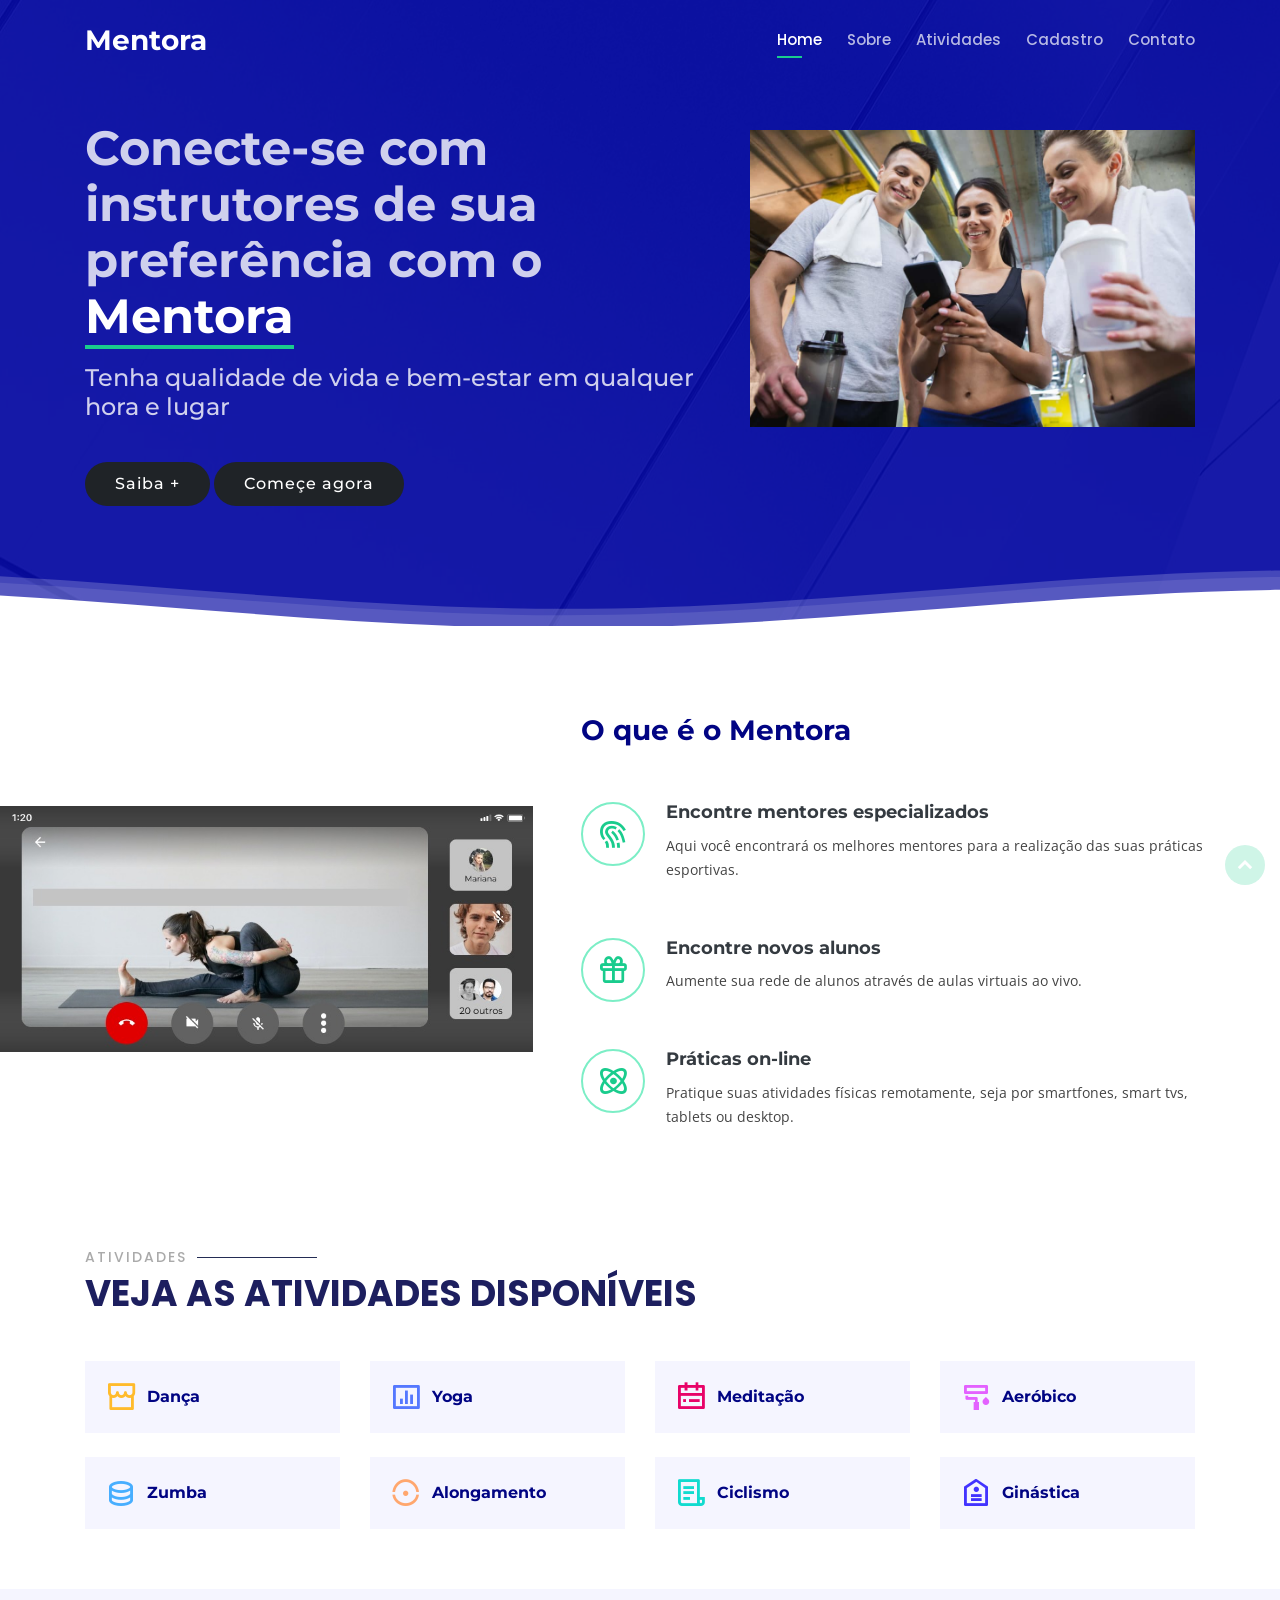
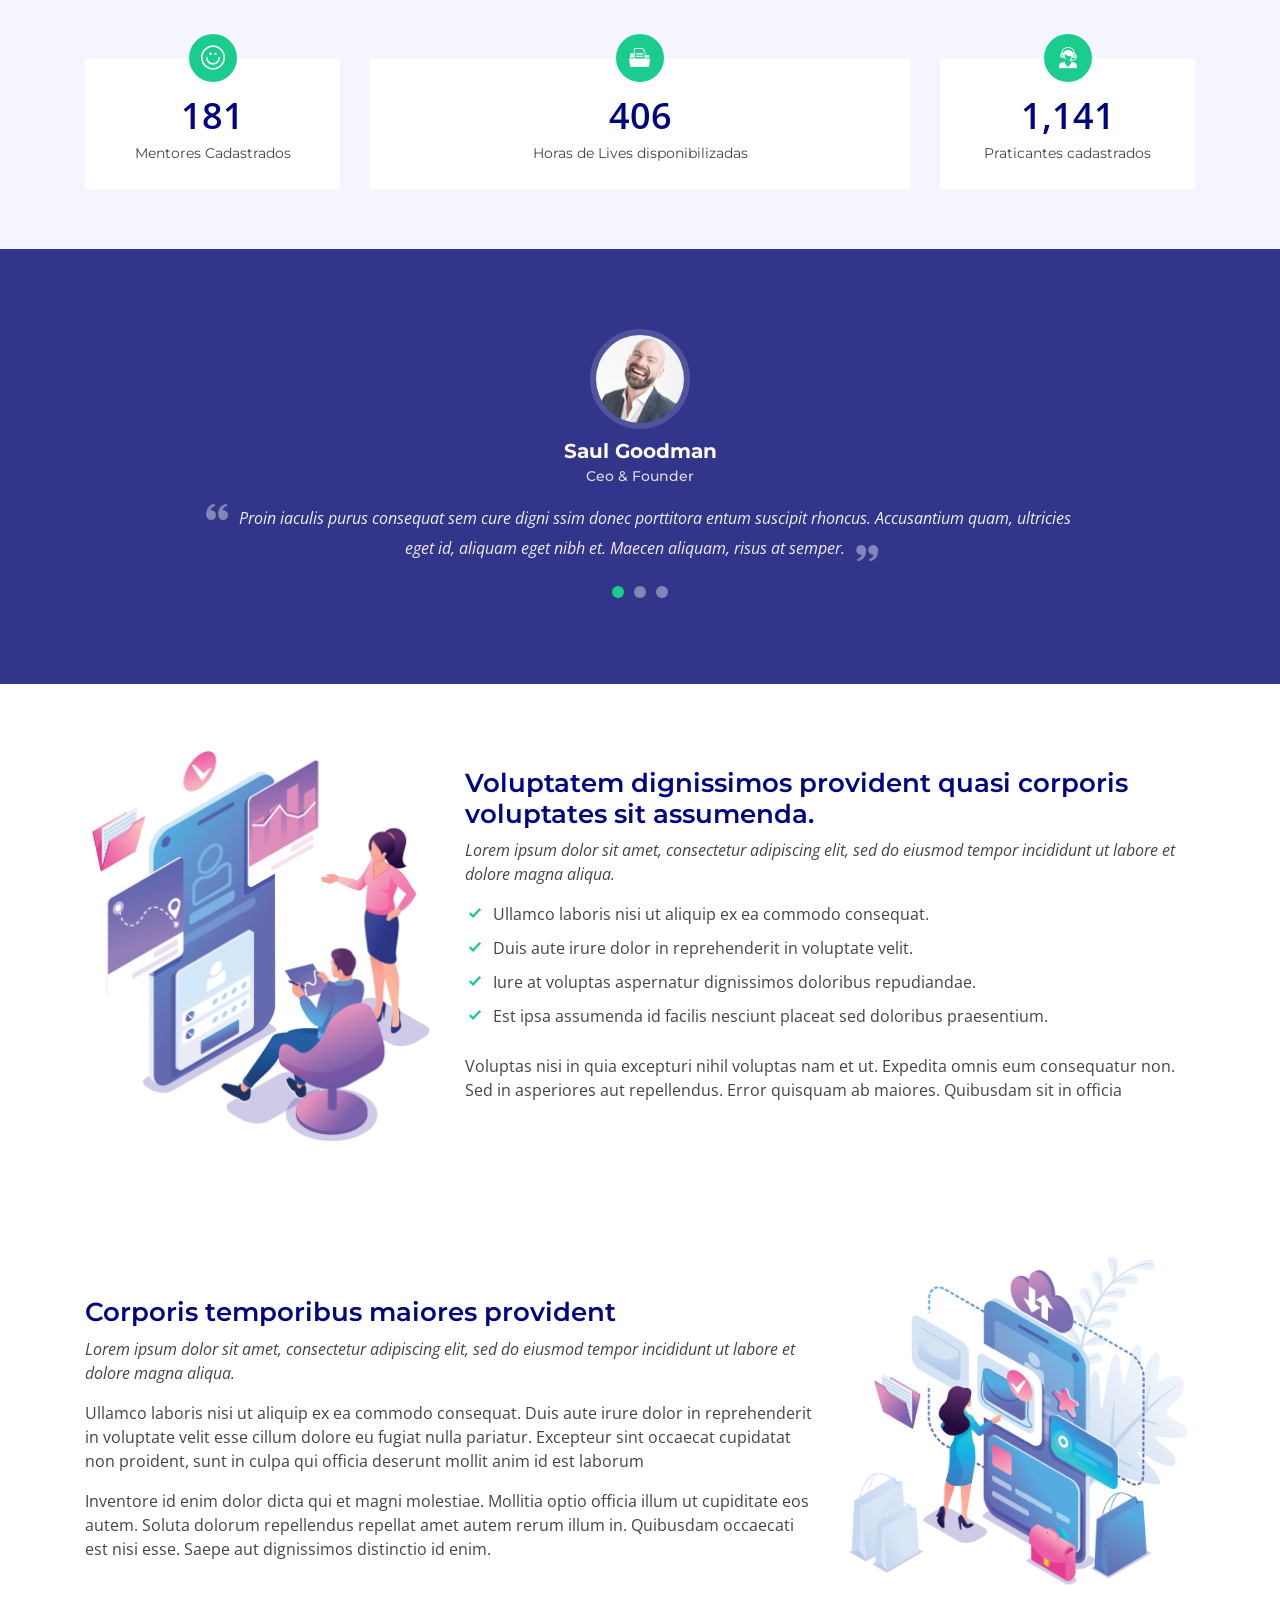
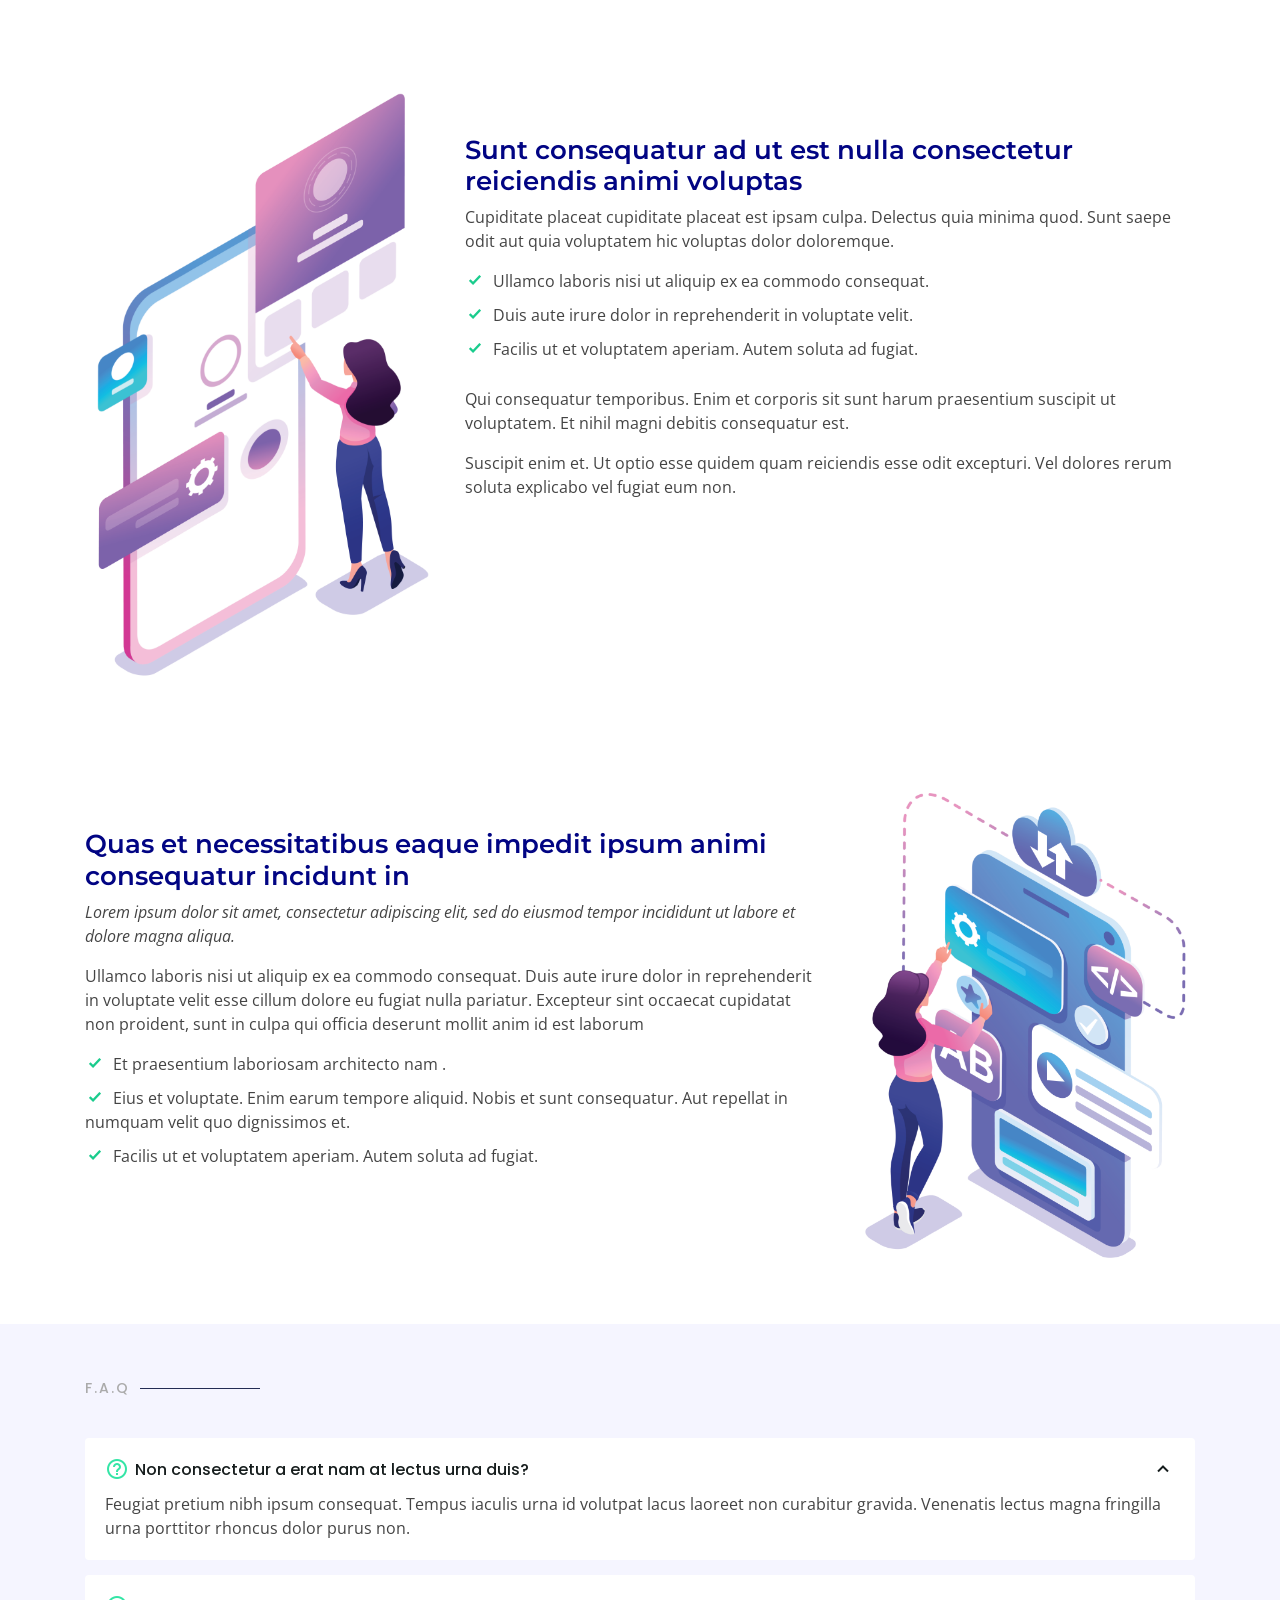
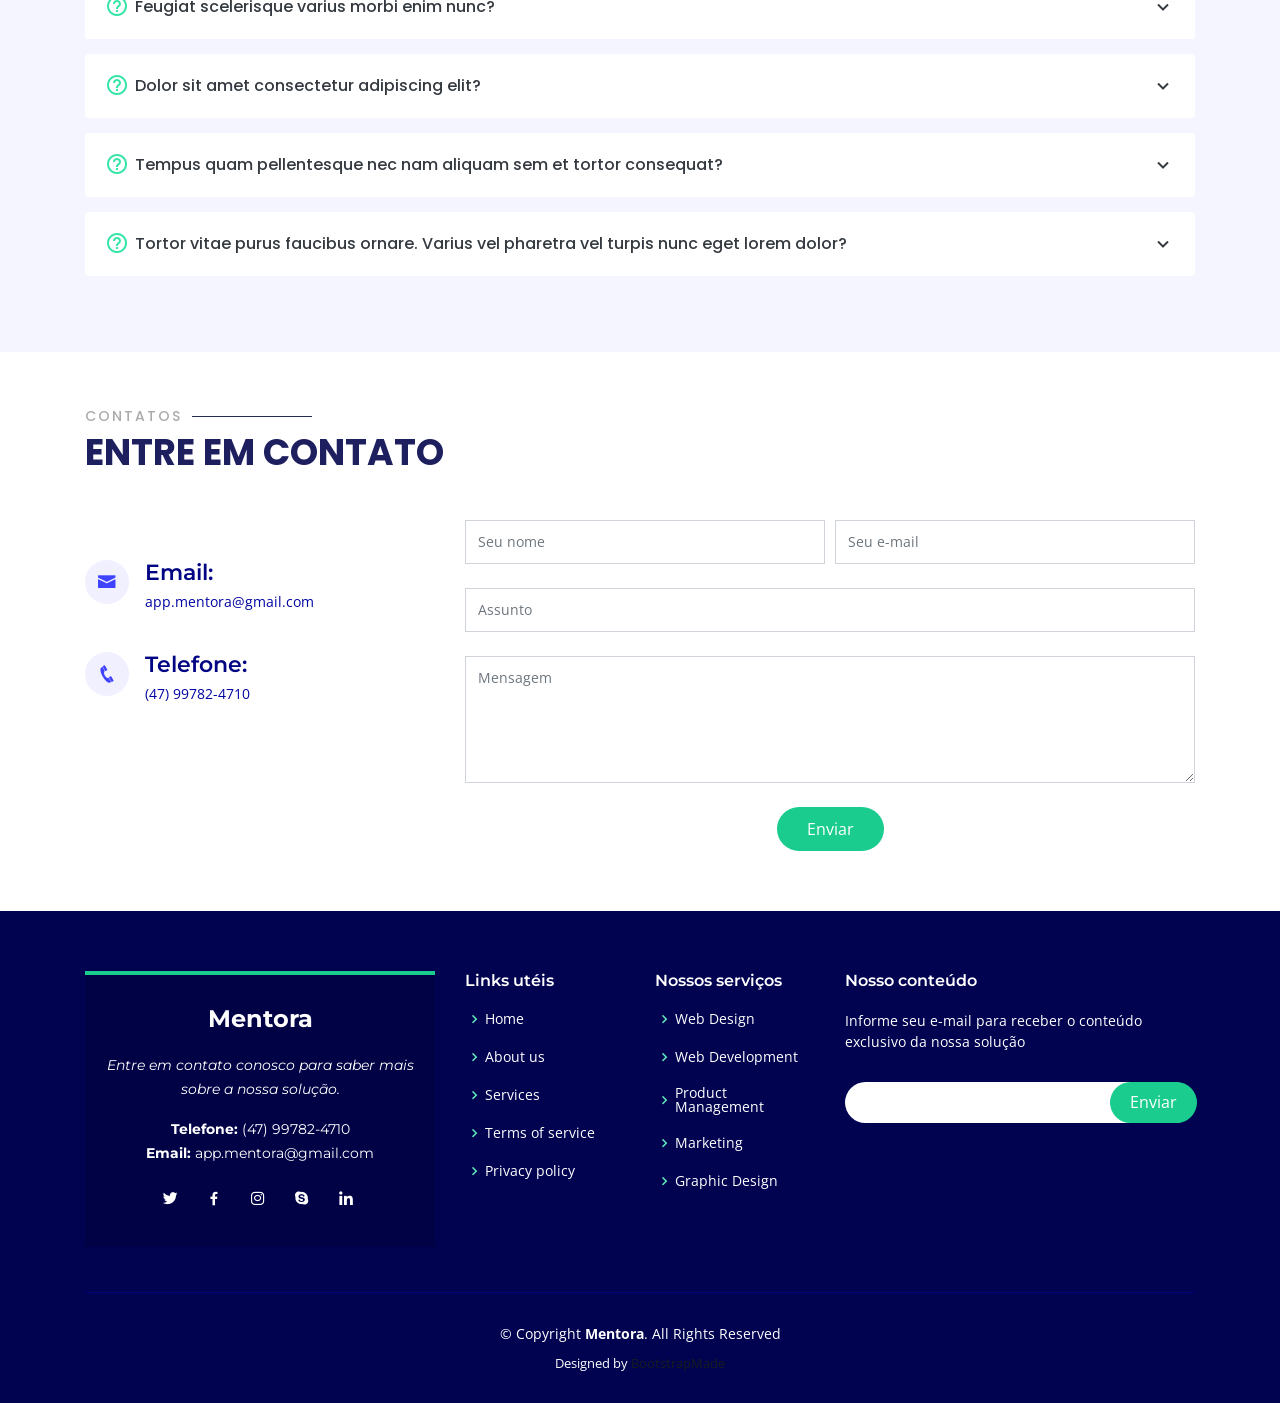
<file: index.html>
<!DOCTYPE html>
<html lang="pt-BR">

<head>
  <meta charset="utf-8">
  <meta content="width=device-width, initial-scale=1.0" name="viewport">

  <title>Mentora</title>
  <meta content="" name="description">
  <meta content="" name="keywords">

  <!-- Favicons -->
  <link href="assets/img/cardiogram.png" rel="icon">
  <link href="assets/img/cardiogram.png" rel="apple-touch-icon">

  <!-- Google Fonts -->
  <link href="https://fonts.googleapis.com/css?family=Open+Sans:300,300i,400,400i,600,600i,700,700i|Montserrat:300,300i,400,400i,500,500i,600,600i,700,700i|Poppins:300,300i,400,400i,500,500i,600,600i,700,700i" rel="stylesheet">

  <!-- Vendor CSS Files -->
  <link href="assets/vendor/bootstrap/css/bootstrap.min.css" rel="stylesheet">
  <link href="assets/vendor/icofont/icofont.min.css" rel="stylesheet">
  <link href="assets/vendor/boxicons/css/boxicons.min.css" rel="stylesheet">
  <link href="assets/vendor/venobox/venobox.css" rel="stylesheet">
  <link href="assets/vendor/remixicon/remixicon.css" rel="stylesheet">
  <link href="assets/vendor/owl.carousel/assets/owl.carousel.min.css" rel="stylesheet">
  <link href="assets/vendor/aos/aos.css" rel="stylesheet">

  <!-- Template Main CSS File -->
  <link href="assets/css/style.css" rel="stylesheet">
</head>

<body>

  <!-- ======= Header ======= -->
  <header id="header" class="fixed-top d-flex align-items-center header-transparent">
    <div class="container d-flex align-items-center">

      <div class="logo mr-auto">
        <h1 class="text-light"><a href="index.html"><span>Mentora</span></a></h1>
        <!-- <a href="index.html"><img src="assets/img/logo.png" alt="" class="img-fluid"></a>-->
      </div>

      <nav class="nav-menu d-none d-lg-block">
        <ul>
          <li class="active"><a href="index.html">Home</a></li>
          <li><a href="#about">Sobre</a></li>
          <li><a href="#features">Atividades</a></li>
          <li><a href="cadastro.html">Cadastro</a></li>
          <li><a href="#contact">Contato</a></li>

        </ul>
      </nav>

    </div>
  </header>

  <section id="hero">

    <div class="container">
      <div class="row">
        <div class="col-lg-7 pt-5 pt-lg-0 order-2 order-lg-1 d-flex align-items-center">
          <div data-aos="zoom-out">
            <h1>Conecte-se com instrutores de sua preferência com o <span>Mentora</span></h1>
            <h2>Tenha qualidade de vida e bem-estar em qualquer hora e lugar</h2>
            <div class="text-center text-lg-left">
              <a href="#about" class="btn-get-started scrollto">Saiba +</a>
              <a href="cadastro.html" class="btn-get-started scrollto">Começe agora</a>
            </div>
          </div>
        </div>
        <div class="col-lg-5 order-1 order-lg-2 hero-img" data-aos="zoom-out" data-aos-delay="300">
          <!-- Imagem inicial -->
          <img src="assets/img/hero_health.jpg" class="img-fluid animated" alt="">
        </div>
      </div>
    </div>

    <svg class="hero-waves" xmlns="http://www.w3.org/2000/svg" xmlns:xlink="http://www.w3.org/1999/xlink" viewBox="0 24 150 28 " preserveAspectRatio="none">
      <defs>
        <path id="wave-path" d="M-160 44c30 0 58-18 88-18s 58 18 88 18 58-18 88-18 58 18 88 18 v44h-352z">
      </defs>
      <g class="wave1">
        <use xlink:href="#wave-path" x="50" y="3" fill="rgba(255,255,255, .1)">
      </g>
      <g class="wave2">
        <use xlink:href="#wave-path" x="50" y="0" fill="rgba(255,255,255, .2)">
      </g>
      <g class="wave3">
        <use xlink:href="#wave-path" x="50" y="9" fill="#fff">
      </g>
    </svg>

  </section><!-- End Hero -->

  <main id="main">

    <!-- ======= About Section ======= -->
    <section id="about" class="about">
      <div class="container-fluid">

        <div class="row">
          <div class="col-xl-5 col-lg-6 video-box d-flex justify-content-center align-items-stretch" data-aos="fade-right">
            <!-- <a href="https://youtu.be/wXKUBX3igts" class="venobox play-btn mb-4" data-vbtype="video" data-autoplay="true"></a> -->
          </div>

          <div class="col-xl-7 col-lg-6 icon-boxes d-flex flex-column align-items-stretch justify-content-center py-5 px-lg-5" data-aos="fade-left">
            <h3>O que é o Mentora</h3>

            <div class="icon-box" data-aos="zoom-in" data-aos-delay="100">
              <div class="icon"><i class="bx bx-fingerprint"></i></div>
              <h4 class="title"><a href="">Encontre mentores especializados</a></h4>
              <p class="description">Aqui você encontrará os melhores mentores para a realização das suas práticas esportivas.</p>
            </div>

            <div class="icon-box" data-aos="zoom-in" data-aos-delay="200">
              <div class="icon"><i class="bx bx-gift"></i></div>
              <h4 class="title"><a href="">Encontre novos alunos</a></h4>
              <p class="description">Aumente sua rede de alunos através de aulas virtuais ao vivo.</p>
            </div>

            <div class="icon-box" data-aos="zoom-in" data-aos-delay="300">
              <div class="icon"><i class="bx bx-atom"></i></div>
              <h4 class="title"><a href="">Práticas on-line</a></h4>
              <p class="description">Pratique suas atividades físicas remotamente, seja por smartfones, smart tvs, tablets ou desktop.</p>
            </div>

          </div>
        </div>

      </div>
    </section><!-- End About Section -->

    <!-- ======= Features Section ======= -->
    <section id="features" class="features">
      <div class="container">

        <div class="section-title" data-aos="fade-up">
          <h2>Atividades</h2>
          <p>Veja as atividades disponíveis</p>
        </div>

        <div class="row" data-aos="fade-left">
          <div class="col-lg-3 col-md-4">
            <div class="icon-box" data-aos="zoom-in" data-aos-delay="50">
              <i class="ri-store-line" style="color: #ffbb2c;"></i>
              <h3><a href="">Dança</a></h3>
            </div>
          </div>
          <div class="col-lg-3 col-md-4 mt-4 mt-md-0">
            <div class="icon-box" data-aos="zoom-in" data-aos-delay="100">
              <i class="ri-bar-chart-box-line" style="color: #5578ff;"></i>
              <h3><a href="">Yoga</a></h3>
            </div>
          </div>
          <div class="col-lg-3 col-md-4 mt-4 mt-md-0">
            <div class="icon-box" data-aos="zoom-in" data-aos-delay="150">
              <i class="ri-calendar-todo-line" style="color: #e80368;"></i>
              <h3><a href="">Meditação</a></h3>
            </div>
          </div>
          <div class="col-lg-3 col-md-4 mt-4 mt-lg-0">
            <div class="icon-box" data-aos="zoom-in" data-aos-delay="200">
              <i class="ri-paint-brush-line" style="color: #e361ff;"></i>
              <h3><a href="">Aeróbico</a></h3>
            </div>
          </div>
          <div class="col-lg-3 col-md-4 mt-4">
            <div class="icon-box" data-aos="zoom-in" data-aos-delay="250">
              <i class="ri-database-2-line" style="color: #47aeff;"></i>
              <h3><a href="">Zumba</a></h3>
            </div>
          </div>
          <div class="col-lg-3 col-md-4 mt-4">
            <div class="icon-box" data-aos="zoom-in" data-aos-delay="300">
              <i class="ri-gradienter-line" style="color: #ffa76e;"></i>
              <h3><a href="">Alongamento</a></h3>
            </div>
          </div>
          <div class="col-lg-3 col-md-4 mt-4">
            <div class="icon-box" data-aos="zoom-in" data-aos-delay="350">
              <i class="ri-file-list-3-line" style="color: #11dbcf;"></i>
              <h3><a href="">Ciclismo</a></h3>
            </div>
          </div>
          <div class="col-lg-3 col-md-4 mt-4">
            <div class="icon-box" data-aos="zoom-in" data-aos-delay="400">
              <i class="ri-price-tag-2-line" style="color: #4233ff;"></i>
              <h3><a href="">Ginástica</a></h3>
            </div>
          </div>

        </div>

      </div>
    </section><!-- End Features Section -->

    <!-- ======= Counts Section ======= -->
    <section id="counts" class="counts">
      <div class="container">

        <div class="row" data-aos="fade-up">

          <div class="col-lg-3 col-md-6">
            <div class="count-box">
              <i class="icofont-simple-smile"></i>
              <span data-toggle="counter-up">232</span>
              <p>Mentores Cadastrados</p>
            </div>
          </div>

          <div class="col-lg-6 col-md-8 mt-5 mt-md-0">
            <div class="count-box">
              <i class="icofont-document-folder"></i>
              <span data-toggle="counter-up">521</span>
              <p>Horas de Lives disponibilizadas</p>
            </div>
          </div>

          <div class="col-lg-3 col-md-6 mt-5 mt-lg-0">
            <div class="count-box">
              <i class="icofont-live-support"></i>
              <span data-toggle="counter-up">1,463</span>
              <p>Praticantes cadastrados</p>
            </div>
          </div>

        </div>

      </div>
    </section><!-- End Counts Section --> 

     <!-- ======= Testimonials Section ======= -->
     <section id="testimonials" class="testimonials">
      <div class="container">

        <div class="owl-carousel testimonials-carousel" data-aos="zoom-in">

          <div class="testimonial-item">
            <img src="assets/img/testimonials-1.jpg" class="testimonial-img" alt="">
            <h3>Saul Goodman</h3>
            <h4>Ceo &amp; Founder</h4>
            <p>
              <i class="bx bxs-quote-alt-left quote-icon-left"></i>
              Proin iaculis purus consequat sem cure digni ssim donec porttitora entum suscipit rhoncus. Accusantium quam, ultricies eget id, aliquam eget nibh et. Maecen aliquam, risus at semper.
              <i class="bx bxs-quote-alt-right quote-icon-right"></i>
            </p>
          </div>

          <div class="testimonial-item">
            <img src="assets/img/testimonials-2.jpg" class="testimonial-img" alt="">
            <h3>Sara Wilsson</h3>
            <h4>Designer</h4>
            <p>
              <i class="bx bxs-quote-alt-left quote-icon-left"></i>
              Export tempor illum tamen malis malis eram quae irure esse labore quem cillum quid cillum eram malis quorum velit fore eram velit sunt aliqua noster fugiat irure amet legam anim culpa.
              <i class="bx bxs-quote-alt-right quote-icon-right"></i>
            </p>
          </div>

          <div class="testimonial-item">
            <img src="assets/img/testimonials-3.jpg" class="testimonial-img" alt="">
            <h3>Jena Karlis</h3>
            <h4>Store Owner</h4>
            <p>
              <i class="bx bxs-quote-alt-left quote-icon-left"></i>
              Enim nisi quem export duis labore cillum quae magna enim sint quorum nulla quem veniam duis minim tempor labore quem eram duis noster aute amet eram fore quis sint minim.
              <i class="bx bxs-quote-alt-right quote-icon-right"></i>
            </p>
          </div>

        </div>

      </div>
    </section><!-- End Testimonials Section -->

    <!-- ======= Details Section ======= -->
    <section id="details" class="details">
      <div class="container">

        <div class="row content">
          <div class="col-md-4" data-aos="fade-right">
            <img src="assets/img/details-1.png" class="img-fluid" alt="">
          </div>
          <div class="col-md-8 pt-4" data-aos="fade-up">
            <h3>Voluptatem dignissimos provident quasi corporis voluptates sit assumenda.</h3>
            <p class="font-italic">
              Lorem ipsum dolor sit amet, consectetur adipiscing elit, sed do eiusmod tempor incididunt ut labore et dolore
              magna aliqua.
            </p>
            <ul>
              <li><i class="icofont-check"></i> Ullamco laboris nisi ut aliquip ex ea commodo consequat.</li>
              <li><i class="icofont-check"></i> Duis aute irure dolor in reprehenderit in voluptate velit.</li>
              <li><i class="icofont-check"></i> Iure at voluptas aspernatur dignissimos doloribus repudiandae.</li>
              <li><i class="icofont-check"></i> Est ipsa assumenda id facilis nesciunt placeat sed doloribus praesentium.</li>
            </ul>
            <p>
              Voluptas nisi in quia excepturi nihil voluptas nam et ut. Expedita omnis eum consequatur non. Sed in asperiores aut repellendus. Error quisquam ab maiores. Quibusdam sit in officia
            </p>
          </div>
        </div>

        <div class="row content">
          <div class="col-md-4 order-1 order-md-2" data-aos="fade-left">
            <img src="assets/img/details-2.png" class="img-fluid" alt="">
          </div>
          <div class="col-md-8 pt-5 order-2 order-md-1" data-aos="fade-up">
            <h3>Corporis temporibus maiores provident</h3>
            <p class="font-italic">
              Lorem ipsum dolor sit amet, consectetur adipiscing elit, sed do eiusmod tempor incididunt ut labore et dolore
              magna aliqua.
            </p>
            <p>
              Ullamco laboris nisi ut aliquip ex ea commodo consequat. Duis aute irure dolor in reprehenderit in voluptate
              velit esse cillum dolore eu fugiat nulla pariatur. Excepteur sint occaecat cupidatat non proident, sunt in
              culpa qui officia deserunt mollit anim id est laborum
            </p>
            <p>
              Inventore id enim dolor dicta qui et magni molestiae. Mollitia optio officia illum ut cupiditate eos autem. Soluta dolorum repellendus repellat amet autem rerum illum in. Quibusdam occaecati est nisi esse. Saepe aut dignissimos distinctio id enim.
            </p>
          </div>
        </div>

        <div class="row content">
          <div class="col-md-4" data-aos="fade-right">
            <img src="assets/img/details-3.png" class="img-fluid" alt="">
          </div>
          <div class="col-md-8 pt-5" data-aos="fade-up">
            <h3>Sunt consequatur ad ut est nulla consectetur reiciendis animi voluptas</h3>
            <p>Cupiditate placeat cupiditate placeat est ipsam culpa. Delectus quia minima quod. Sunt saepe odit aut quia voluptatem hic voluptas dolor doloremque.</p>
            <ul>
              <li><i class="icofont-check"></i> Ullamco laboris nisi ut aliquip ex ea commodo consequat.</li>
              <li><i class="icofont-check"></i> Duis aute irure dolor in reprehenderit in voluptate velit.</li>
              <li><i class="icofont-check"></i> Facilis ut et voluptatem aperiam. Autem soluta ad fugiat.</li>
            </ul>
            <p>
              Qui consequatur temporibus. Enim et corporis sit sunt harum praesentium suscipit ut voluptatem. Et nihil magni debitis consequatur est.
            </p>
            <p>
              Suscipit enim et. Ut optio esse quidem quam reiciendis esse odit excepturi. Vel dolores rerum soluta explicabo vel fugiat eum non.
            </p>
          </div>
        </div>

        <div class="row content">
          <div class="col-md-4 order-1 order-md-2" data-aos="fade-left">
            <img src="assets/img/details-4.png" class="img-fluid" alt="">
          </div>
          <div class="col-md-8 pt-5 order-2 order-md-1" data-aos="fade-up">
            <h3>Quas et necessitatibus eaque impedit ipsum animi consequatur incidunt in</h3>
            <p class="font-italic">
              Lorem ipsum dolor sit amet, consectetur adipiscing elit, sed do eiusmod tempor incididunt ut labore et dolore
              magna aliqua.
            </p>
            <p>
              Ullamco laboris nisi ut aliquip ex ea commodo consequat. Duis aute irure dolor in reprehenderit in voluptate
              velit esse cillum dolore eu fugiat nulla pariatur. Excepteur sint occaecat cupidatat non proident, sunt in
              culpa qui officia deserunt mollit anim id est laborum
            </p>
            <ul>
              <li><i class="icofont-check"></i> Et praesentium laboriosam architecto nam .</li>
              <li><i class="icofont-check"></i> Eius et voluptate. Enim earum tempore aliquid. Nobis et sunt consequatur. Aut repellat in numquam velit quo dignissimos et.</li>
              <li><i class="icofont-check"></i> Facilis ut et voluptatem aperiam. Autem soluta ad fugiat.</li>
            </ul>
          </div>
        </div>

      </div>
    </section><!-- End Details Section -->

    <!-- ======= F.A.Q Section ======= -->
    <section id="faq" class="faq section-bg">
      <div class="container">

        <div class="section-title" data-aos="fade-up">
          <h2>F.A.Q</h2>
        </div>

        <div class="faq-list">
          <ul>
            <li data-aos="fade-up">
              <i class="bx bx-help-circle icon-help"></i> <a data-toggle="collapse" class="collapse" href="#faq-list-1">Non consectetur a erat nam at lectus urna duis? <i class="bx bx-chevron-down icon-show"></i><i class="bx bx-chevron-up icon-close"></i></a>
              <div id="faq-list-1" class="collapse show" data-parent=".faq-list">
                <p>
                  Feugiat pretium nibh ipsum consequat. Tempus iaculis urna id volutpat lacus laoreet non curabitur gravida. Venenatis lectus magna fringilla urna porttitor rhoncus dolor purus non.
                </p>
              </div>
            </li>

            <li data-aos="fade-up" data-aos-delay="100">
              <i class="bx bx-help-circle icon-help"></i> <a data-toggle="collapse" href="#faq-list-2" class="collapsed">Feugiat scelerisque varius morbi enim nunc? <i class="bx bx-chevron-down icon-show"></i><i class="bx bx-chevron-up icon-close"></i></a>
              <div id="faq-list-2" class="collapse" data-parent=".faq-list">
                <p>
                  Dolor sit amet consectetur adipiscing elit pellentesque habitant morbi. Id interdum velit laoreet id donec ultrices. Fringilla phasellus faucibus scelerisque eleifend donec pretium. Est pellentesque elit ullamcorper dignissim. Mauris ultrices eros in cursus turpis massa tincidunt dui.
                </p>
              </div>
            </li>

            <li data-aos="fade-up" data-aos-delay="200">
              <i class="bx bx-help-circle icon-help"></i> <a data-toggle="collapse" href="#faq-list-3" class="collapsed">Dolor sit amet consectetur adipiscing elit? <i class="bx bx-chevron-down icon-show"></i><i class="bx bx-chevron-up icon-close"></i></a>
              <div id="faq-list-3" class="collapse" data-parent=".faq-list">
                <p>
                  Eleifend mi in nulla posuere sollicitudin aliquam ultrices sagittis orci. Faucibus pulvinar elementum integer enim. Sem nulla pharetra diam sit amet nisl suscipit. Rutrum tellus pellentesque eu tincidunt. Lectus urna duis convallis convallis tellus. Urna molestie at elementum eu facilisis sed odio morbi quis
                </p>
              </div>
            </li>

            <li data-aos="fade-up" data-aos-delay="300">
              <i class="bx bx-help-circle icon-help"></i> <a data-toggle="collapse" href="#faq-list-4" class="collapsed">Tempus quam pellentesque nec nam aliquam sem et tortor consequat? <i class="bx bx-chevron-down icon-show"></i><i class="bx bx-chevron-up icon-close"></i></a>
              <div id="faq-list-4" class="collapse" data-parent=".faq-list">
                <p>
                  Molestie a iaculis at erat pellentesque adipiscing commodo. Dignissim suspendisse in est ante in. Nunc vel risus commodo viverra maecenas accumsan. Sit amet nisl suscipit adipiscing bibendum est. Purus gravida quis blandit turpis cursus in.
                </p>
              </div>
            </li>

            <li data-aos="fade-up" data-aos-delay="400">
              <i class="bx bx-help-circle icon-help"></i> <a data-toggle="collapse" href="#faq-list-5" class="collapsed">Tortor vitae purus faucibus ornare. Varius vel pharetra vel turpis nunc eget lorem dolor? <i class="bx bx-chevron-down icon-show"></i><i class="bx bx-chevron-up icon-close"></i></a>
              <div id="faq-list-5" class="collapse" data-parent=".faq-list">
                <p>
                  Laoreet sit amet cursus sit amet dictum sit amet justo. Mauris vitae ultricies leo integer malesuada nunc vel. Tincidunt eget nullam non nisi est sit amet. Turpis nunc eget lorem dolor sed. Ut venenatis tellus in metus vulputate eu scelerisque.
                </p>
              </div>
            </li>

          </ul>
        </div>

      </div>
    </section><!-- End F.A.Q Section -->

    <!-- ======= Contact Section ======= -->
    <section id="contact" class="contact">
      <div class="container">

        <div class="section-title" data-aos="fade-up">
          <h2>Contatos</h2>
          <p>Entre em contato</p>
        </div>

        <div class="row">

          <div class="col-lg-4" data-aos="fade-right" data-aos-delay="100">
            <div class="info">
              <div class="email">
                <i class="icofont-envelope"></i>
                <h4>Email:</h4>
                <p>app.mentora@gmail.com</p>
              </div>

              <div class="phone">
                <i class="icofont-phone"></i>
                <h4>Telefone:</h4>
                <p>(47) 99782-4710</p>
              </div>

            </div>

          </div>

          <div class="col-lg-8 mt-5 mt-lg-0" data-aos="fade-left" data-aos-delay="200">

            <form action="forms/contact.php" method="post" role="form" class="php-email-form">
              <div class="form-row">
                <div class="col-md-6 form-group">
                  <input type="text" name="name" class="form-control" id="name" placeholder="Seu nome" data-rule="minlen:4" data-msg="Por favor, informe pelo menos4 caracteres." />
                  <div class="validate"></div>
                </div>
                <div class="col-md-6 form-group">
                  <input type="email" class="form-control" name="email" id="email" placeholder="Seu e-mail" data-rule="email" data-msg="Por favor, entre com um e-mail válido." />
                  <div class="validate"></div>
                </div>
              </div>
              <div class="form-group">
                <input type="text" class="form-control" name="subject" id="subject" placeholder="Assunto" data-rule="minlen:4" data-msg="Por favor, informe pelo menos 8 caracteres." />
                <div class="validate"></div>
              </div>
              <div class="form-group">
                <textarea class="form-control" name="message" rows="5" data-rule="required" data-msg="Por favor, escreva algo para nós." placeholder="Mensagem"></textarea>
                <div class="validate"></div>
              </div>
              <div class="mb-3">
                <div class="loading">Carregando...</div>
                <div class="error-message">Ops... tente novamente mais tarde.</div>
                <div class="sent-message">Sua mensagem foi enviada. Obrigado!</div>
              </div>
              <div class="text-center"><button type="submit">Enviar</button></div>
            </form>

          </div>

        </div>

      </div>
    </section><!-- End Contact Section -->

  </main><!-- End #main -->

  <!-- ======= Footer ======= -->
  <footer id="footer">
    <div class="footer-top">
      <div class="container">
        <div class="row">

          <div class="col-lg-4 col-md-6">
            <div class="footer-info">
              <h3>Mentora</h3>
              <p class="pb-3"><em>Entre em contato conosco para saber mais sobre a nossa solução.</em></p>
              <p>
                <strong>Telefone:</strong> (47) 99782-4710<br>
                <strong>Email:</strong> app.mentora@gmail.com<br>
              </p>
              <div class="social-links mt-3">
                <a href="#" class="twitter"><i class="bx bxl-twitter"></i></a>
                <a href="#" class="facebook"><i class="bx bxl-facebook"></i></a>
                <a href="#" class="instagram"><i class="bx bxl-instagram"></i></a>
                <a href="#" class="google-plus"><i class="bx bxl-skype"></i></a>
                <a href="#" class="linkedin"><i class="bx bxl-linkedin"></i></a>
              </div>
            </div>
          </div>

          <div class="col-lg-2 col-md-6 footer-links">
            <h4>Links utéis</h4>
            <ul>
              <li><i class="bx bx-chevron-right"></i> <a href="#">Home</a></li>
              <li><i class="bx bx-chevron-right"></i> <a href="#">About us</a></li>
              <li><i class="bx bx-chevron-right"></i> <a href="#">Services</a></li>
              <li><i class="bx bx-chevron-right"></i> <a href="#">Terms of service</a></li>
              <li><i class="bx bx-chevron-right"></i> <a href="#">Privacy policy</a></li>
            </ul>
          </div>

          <div class="col-lg-2 col-md-6 footer-links">
            <h4>Nossos serviços</h4>
            <ul>
              <li><i class="bx bx-chevron-right"></i> <a href="#">Web Design</a></li>
              <li><i class="bx bx-chevron-right"></i> <a href="#">Web Development</a></li>
              <li><i class="bx bx-chevron-right"></i> <a href="#">Product Management</a></li>
              <li><i class="bx bx-chevron-right"></i> <a href="#">Marketing</a></li>
              <li><i class="bx bx-chevron-right"></i> <a href="#">Graphic Design</a></li>
            </ul>
          </div>

          <div class="col-lg-4 col-md-6 footer-newsletter">
            <h4>Nosso conteúdo</h4>
            <p>Informe seu e-mail para receber o conteúdo exclusivo da nossa solução</p>
            <form action="" method="post">
              <input type="email" name="email"><input type="submit" value="Enviar">
            </form>

          </div>

        </div>
      </div>
    </div>

    <div class="container">
      <div class="copyright">
        &copy; Copyright <strong><span>Mentora</span></strong>. All Rights Reserved
      </div>
      <div class="credits">
        <!-- All the links in the footer should remain intact. -->
        <!-- You can delete the links only if you purchased the pro version. -->
        <!-- Licensing information: https://bootstrapmade.com/license/ -->
        <!-- Purchase the pro version with working PHP/AJAX contact form: https://bootstrapmade.com/bootslander-free-bootstrap-landing-page-template/ -->
        Designed by <a href="https://bootstrapmade.com/">BootstrapMade</a>
      </div>
    </div>
  </footer><!-- End Footer -->

  <a href="#" class="back-to-top"><i class="icofont-simple-up"></i></a>
  <div id="preloader"></div>

  <!-- Vendor JS Files -->
  <script src="assets/vendor/jquery/jquery.min.js"></script>
  <script src="assets/vendor/bootstrap/js/bootstrap.bundle.min.js"></script>
  <script src="assets/vendor/jquery.easing/jquery.easing.min.js"></script>
  <script src="assets/vendor/php-email-form/validate.js"></script>
  <script src="assets/vendor/venobox/venobox.min.js"></script>
  <script src="assets/vendor/waypoints/jquery.waypoints.min.js"></script>
  <script src="assets/vendor/counterup/counterup.min.js"></script>
  <script src="assets/vendor/owl.carousel/owl.carousel.min.js"></script>
  <script src="assets/vendor/aos/aos.js"></script>

  <!-- Template Main JS File -->
  <script src="assets/js/main.js"></script>

</body>

</html>
</file>
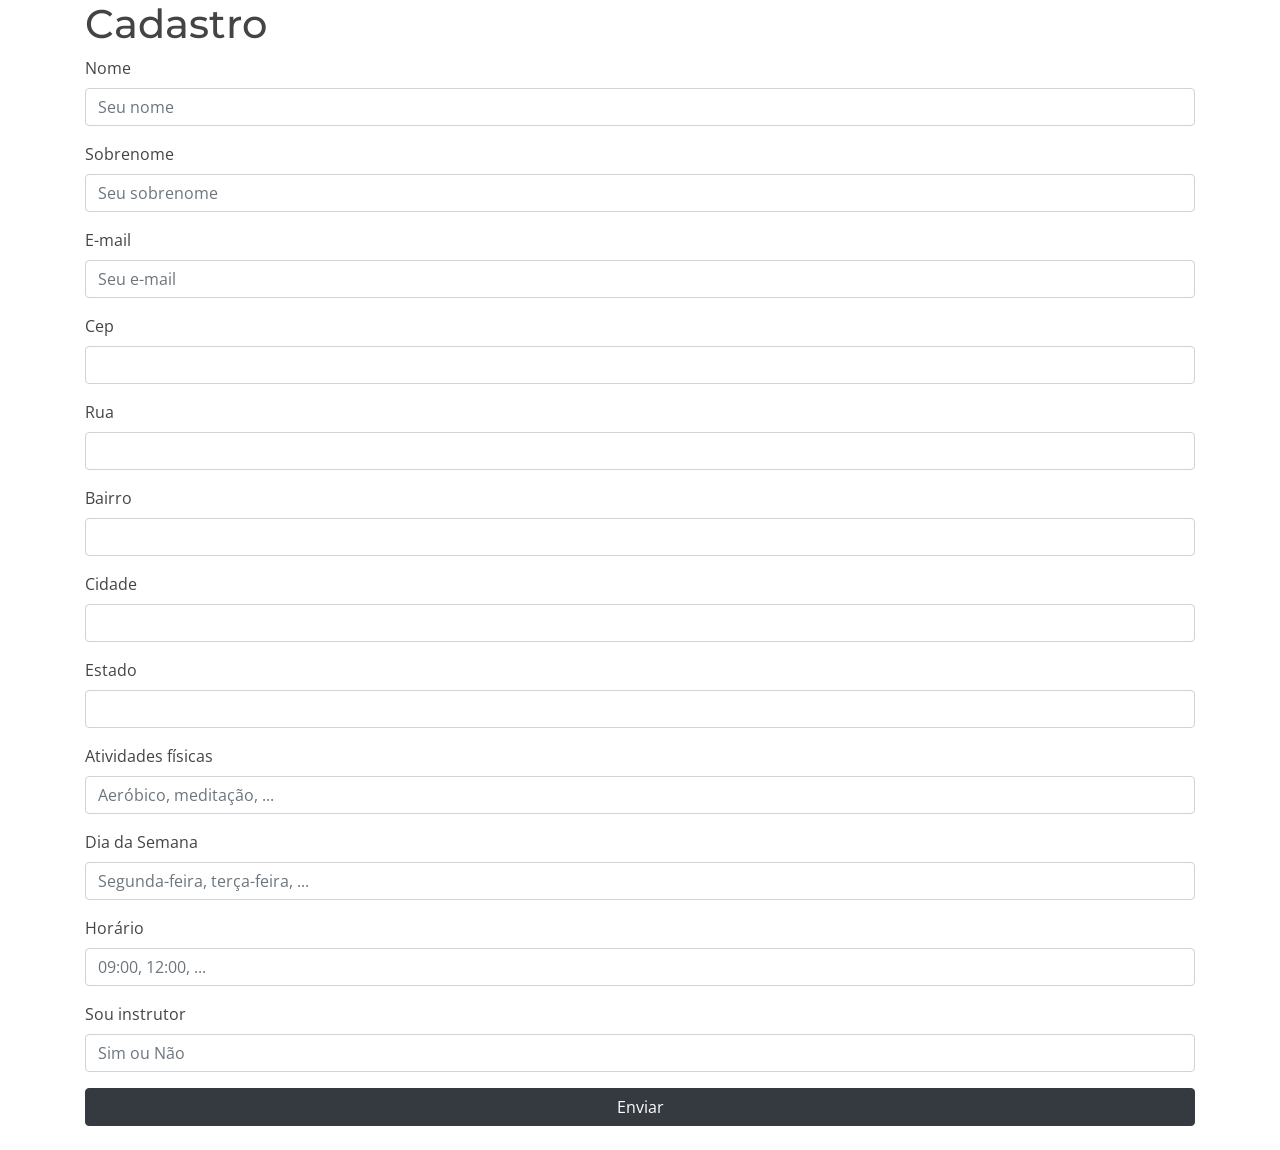
<file: cadastro.html>
<!DOCTYPE html>
<html lang="pt-BR">

<head>
    <meta charset="utf-8">
    <meta content="width=device-width, initial-scale=1.0" name="viewport">

    <title>Mentora</title>
    <meta content="" name="description">
    <meta content="" name="keywords">

    <!-- Favicons -->
    <link href="assets/img/cardiogram.png" rel="icon">
    <link href="assets/img/cardiogram.png" rel="apple-touch-icon">

    <!-- Google Fonts -->
    <link
        href="https://fonts.googleapis.com/css?family=Open+Sans:300,300i,400,400i,600,600i,700,700i|Montserrat:300,300i,400,400i,500,500i,600,600i,700,700i|Poppins:300,300i,400,400i,500,500i,600,600i,700,700i"
        rel="stylesheet">

    <!-- Vendor CSS Files -->
    <link href="assets/vendor/bootstrap/css/bootstrap.min.css" rel="stylesheet">
    <link href="assets/vendor/icofont/icofont.min.css" rel="stylesheet">
    <link href="assets/vendor/boxicons/css/boxicons.min.css" rel="stylesheet">
    <link href="assets/vendor/venobox/venobox.css" rel="stylesheet">
    <link href="assets/vendor/remixicon/remixicon.css" rel="stylesheet">
    <link href="assets/vendor/owl.carousel/assets/owl.carousel.min.css" rel="stylesheet">
    <link href="assets/vendor/aos/aos.css" rel="stylesheet">

    <!-- Template Main CSS File -->
    <link href="assets/css/style.css" rel="stylesheet">

    <script type="text/javascript">
        function limpa_formulário_cep() {
            //Limpa valores do formulário de cep.
            document.getElementById('rua').value = ("");
            document.getElementById('bairro').value = ("");
            document.getElementById('cidade').value = ("");
            document.getElementById('uf').value = ("");
        }

        function meu_callback(conteudo) {
            if (!("erro" in conteudo)) {
                //Atualiza os campos com os valores.
                document.getElementById('rua').value = (conteudo.logradouro);
                document.getElementById('bairro').value = (conteudo.bairro);
                document.getElementById('cidade').value = (conteudo.localidade);
                document.getElementById('uf').value = (conteudo.uf);
            } //end if.
            else {
                //CEP não Encontrado.
                limpa_formulário_cep();
                alert("CEP não encontrado.");
            }
        }

        function pesquisacep(valor) {

            //Nova variável "cep" somente com dígitos.
            var cep = valor.replace(/\D/g, '');

            //Verifica se campo cep possui valor informado.
            if (cep != "") {

                //Expressão regular para validar o CEP.
                var validacep = /^[0-9]{8}$/;

                //Valida o formato do CEP.
                if (validacep.test(cep)) {

                    document.getElementById('cep').value = cep.substring(0, 5)
                        + "-"
                        + cep.substring(5);

                    //Preenche os campos com "..." enquanto consulta webservice.
                    document.getElementById('rua').value = "...";
                    document.getElementById('bairro').value = "...";
                    document.getElementById('cidade').value = "...";
                    document.getElementById('uf').value = "...";

                    //Cria um elemento javascript.
                    var script = document.createElement('script');

                    //Sincroniza com o callback.
                    script.src = 'https://viacep.com.br/ws/' + cep + '/json/?callback=meu_callback';

                    //Insere script no documento e carrega o conteúdo.
                    document.body.appendChild(script);

                } //end if.
                else {
                    //cep é inválido.
                    limpa_formulário_cep();
                    alert("Formato de CEP inválido.");
                }
            } //end if.
            else {
                //cep sem valor, limpa formulário.
                limpa_formulário_cep();
            }
        };
    </script>
</head>

<body>
    <form class="container" method="GET" action=".">
        <h1>Cadastro</h1>
        <div class="form-group">
            <label for="name">Nome</label>
            <input type="text" class="form-control" id="name" placeholder="Seu nome">
        </div>
        <div class="form-group">
            <label for="last_name">Sobrenome</label>
            <input type="text" class="form-control" id="last_name" placeholder="Seu sobrenome">
        </div>
        <div class="form-group">
            <label for="email">E-mail</label>
            <input type="email" class="form-control" id="email" placeholder="Seu e-mail">
        </div>

        <div class="form-group">
            <label for="cep">Cep</label>
            <input name="cep" type="text" id="cep" class="form-control mascCEP" value="" maxlength="9"
                onblur="pesquisacep(this.value);" />

        </div>
        <div class="form-group">
            <label for="email">Rua</label>
            <input name="rua" class="form-control" type="text" id="rua" />
        </div>

        <div class="form-group">
            <label for="email">Bairro</label>
            <input name="bairro" class="form-control" type="text" id="bairro" />
        </div>

        <div class="form-group">
            <label for="email">Cidade</label>
            <input name="cidade" class="form-control" type="text" id="cidade" />
        </div>

        <div class="form-group">
            <label for="email">Estado</label>
            <input name="uf" class="form-control" type="text" id="uf" />
        </div>
        <div class="form-group">
            <label for="name">Atividades físicas</label>
            <input type="text" class="form-control" id="practices" placeholder="Aeróbico, meditação, ...">
        </div>
        <div class="form-group">
            <label for="name">Dia da Semana</label>
            <input type="text" class="form-control" id="dayOfWeek" placeholder="Segunda-feira, terça-feira, ...">
        </div>
        <div class="form-group">
            <label for="name">Horário</label>
            <input type="text" class="form-control" id="hour" placeholder="09:00, 12:00, ...">
        </div>
        <div class="form-group">
            <label for="instructor">Sou instrutor</label>
            <input type="text" class="form-control" id="name" placeholder="Sim ou Não">
        </div>

        <button type="submit" class="btn btn-dark btn-block">Enviar</button>
        <br>
    </form>



</body>

</html>
</file>
<file: assets/vendor/venobox/venobox.css>
/* ------ venobox.css --------*/
.vbox-overlay *, .vbox-overlay *:before, .vbox-overlay *:after{
    -webkit-backface-visibility: hidden;
    -webkit-box-sizing:border-box;
    -moz-box-sizing:border-box;
    box-sizing:border-box;
}
.vbox-overlay * { 
    -webkit-backface-visibility: visible;
    backface-visibility: visible;
}
.vbox-overlay{
    display: -webkit-flex;
    display: flex;
    -webkit-flex-direction: column;
    flex-direction: column;
    -webkit-justify-content: center;
    justify-content: center;
    -webkit-align-items: center;
    align-items: center;
    position: fixed;
    left: 0;
    top: 0;
    bottom: 0;
    right: 0;
    z-index: 999999;
}

/* ----- navigation ----- */
.vbox-title{
    width: 100%;
    height: 40px;
    float: left;
    text-align: center;
    line-height: 28px;
    font-size: 12px;
    padding: 6px 50px;
    overflow: hidden;
    position: fixed;
    display: none;
    left: 0;
    z-index: 89;
}
.vbox-close{
    cursor: pointer;
    position: fixed;
    top: -1px;
    right: 0;
    width: 50px;
    height: 40px;
    padding: 6px;
    display: block;
    background-position:10px center;
    overflow: hidden;
    font-size: 24px;
    line-height: 1;
    text-align: center;
    z-index: 99;
}
.vbox-left{
    cursor: pointer;
    position: fixed;
    left: 0;
    height: 40px;
    overflow: hidden;
    line-height: 28px;
    font-size: 12px;
    z-index: 99;
    display: flex;
    align-items:center;
}
.vbox-num{
    display: inline-block;
    margin: 6px 0 6px 15px;
}
/* ----- Social share ----- */
.vbox-share{
    line-height: 28px;
    font-size: 12px;
    overflow: hidden;
    position: fixed;
    left: 0;
    z-index: 98;
    display: flex;
    align-items:center;
    justify-content: center;
    width: 100%;
    text-align: center;
}
.vbox-share svg{
    max-height: 28px;
    width: 28px;
    z-index: 10;
    margin-left: 12px;
    margin-top: 6px;
    margin-bottom: 6px;
    vertical-align: middle;
}


/* ----- navigation ARROWS ----- */
.vbox-next, .vbox-prev{
    position: fixed;
    top: 50%;
    margin-top: -15px;
    overflow: hidden;
    cursor: pointer;
    display: block;
    width: 45px;
    height: 45px;
    z-index: 99;
}
.vbox-next span, .vbox-prev span{
    position: relative;
    width: 20px;
    height: 20px;
    border: 2px solid transparent;
    border-top-color: #B6B6B6;
    border-right-color: #B6B6B6;
    text-indent: -100px;
    position: absolute;
    top: 8px;
    display: block;
}
.vbox-prev{
    left: 15px;
}
.vbox-next{
    right: 15px;
}
.vbox-prev span{
    left: 10px;
    -ms-transform: rotate(-135deg);
    -webkit-transform: rotate(-135deg);
    transform: rotate(-135deg);
}
.vbox-next span{
    -ms-transform: rotate(45deg);
    -webkit-transform: rotate(45deg);
    transform: rotate(45deg);
    right: 10px;
}
/* ------- inline window ------ */
.vbox-inline{
    width: 420px;
    height: 315px;
    height: 70vh;
    padding: 10px;
    background: #fff;
    margin: 0 auto;
    overflow: auto;
    text-align: left;
}
/* ------- Video & iFrames window ------ */
.venoframe{
    max-width: 100%;
    width: 100%;
    border: none;
    width: 100%;
    height: 260px;
    height: 70vh;
}
.venoframe.vbvid{
    height: 260px;
}
@media (min-width: 768px) {
    .venoframe, .vbox-inline{
        width: 90%;
        height: 360px;
        height: 70vh;
    }
    .venoframe.vbvid{
        width: 640px;
        height: 360px;
    }
}
@media (min-width: 992px) {
    .venoframe, .vbox-inline{
        max-width: 1200px;
        width: 80%;
        height: 540px;
        height: 70vh;
    }
    .venoframe.vbvid{
        width: 960px;
        height: 540px;
    }
}
/* 
Please do NOT edit this part! 
or at least read this note: http://i.imgur.com/7C0ws9e.gif
*/
.vbox-open{
    overflow: hidden;
}
.vbox-container{
    position: absolute;
    left: 0;
    right: 0;
    top: 0;
    bottom: 0;
    overflow-x: hidden;
    overflow-y: scroll;
    overflow-scrolling: touch;
    -webkit-overflow-scrolling: touch;
    z-index: 20;
    max-height: 100%;

}

.vbox-content{
    text-align: center;
    float: left;
    width: 100%;
    position: relative;
    overflow: hidden;
    padding: 20px 4%;
}
.vbox-container img{
    max-width: 100%;
    height: auto;
}
.vbox-figlio{
    box-shadow: 0 0 12px rgba(0,0,0,0.19), 0 6px 6px rgba(0,0,0,0.23);
    max-width: 100%;
    text-align: initial;
}
img.vbox-figlio{
    -webkit-user-select: none;
-khtml-user-select: none;
-moz-user-select: none;
-o-user-select: none;
user-select: none;
}
.vbox-content.swipe-left{
    margin-left: -200px !important;
}
.vbox-content.swipe-right{
    margin-left: 200px !important;
}
.vbox-animated{
    webkit-transition: margin 300ms ease-out;
    transition: margin 300ms ease-out;
}

/* ---------- preloader ----------
 * SPINKIT 
 * http://tobiasahlin.com/spinkit/
-------------------------------- */
.sk-double-bounce,.sk-rotating-plane{width:40px;height:40px;margin:40px auto}.sk-rotating-plane{background-color:#333;-webkit-animation:sk-rotatePlane 1.2s infinite ease-in-out;animation:sk-rotatePlane 1.2s infinite ease-in-out}@-webkit-keyframes sk-rotatePlane{0%{-webkit-transform:perspective(120px) rotateX(0) rotateY(0);transform:perspective(120px) rotateX(0) rotateY(0)}50%{-webkit-transform:perspective(120px) rotateX(-180.1deg) rotateY(0);transform:perspective(120px) rotateX(-180.1deg) rotateY(0)}100%{-webkit-transform:perspective(120px) rotateX(-180deg) rotateY(-179.9deg);transform:perspective(120px) rotateX(-180deg) rotateY(-179.9deg)}}@keyframes sk-rotatePlane{0%{-webkit-transform:perspective(120px) rotateX(0) rotateY(0);transform:perspective(120px) rotateX(0) rotateY(0)}50%{-webkit-transform:perspective(120px) rotateX(-180.1deg) rotateY(0);transform:perspective(120px) rotateX(-180.1deg) rotateY(0)}100%{-webkit-transform:perspective(120px) rotateX(-180deg) rotateY(-179.9deg);transform:perspective(120px) rotateX(-180deg) rotateY(-179.9deg)}}.sk-double-bounce{position:relative}.sk-double-bounce .sk-child{width:100%;height:100%;border-radius:50%;background-color:#333;opacity:.6;position:absolute;top:0;left:0;-webkit-animation:sk-doubleBounce 2s infinite ease-in-out;animation:sk-doubleBounce 2s infinite ease-in-out}.sk-chasing-dots .sk-child,.sk-spinner-pulse,.sk-three-bounce .sk-child{background-color:#333;border-radius:100%}.sk-double-bounce .sk-double-bounce2{-webkit-animation-delay:-1s;animation-delay:-1s}@-webkit-keyframes sk-doubleBounce{0%,100%{-webkit-transform:scale(0);transform:scale(0)}50%{-webkit-transform:scale(1);transform:scale(1)}}@keyframes sk-doubleBounce{0%,100%{-webkit-transform:scale(0);transform:scale(0)}50%{-webkit-transform:scale(1);transform:scale(1)}}.sk-wave{margin:40px auto;width:50px;height:40px;text-align:center;font-size:10px}.sk-wave .sk-rect{background-color:#333;height:100%;width:6px;display:inline-block;-webkit-animation:sk-waveStretchDelay 1.2s infinite ease-in-out;animation:sk-waveStretchDelay 1.2s infinite ease-in-out}.sk-wave .sk-rect1{-webkit-animation-delay:-1.2s;animation-delay:-1.2s}.sk-wave .sk-rect2{-webkit-animation-delay:-1.1s;animation-delay:-1.1s}.sk-wave .sk-rect3{-webkit-animation-delay:-1s;animation-delay:-1s}.sk-wave .sk-rect4{-webkit-animation-delay:-.9s;animation-delay:-.9s}.sk-wave .sk-rect5{-webkit-animation-delay:-.8s;animation-delay:-.8s}@-webkit-keyframes sk-waveStretchDelay{0%,100%,40%{-webkit-transform:scaleY(.4);transform:scaleY(.4)}20%{-webkit-transform:scaleY(1);transform:scaleY(1)}}@keyframes sk-waveStretchDelay{0%,100%,40%{-webkit-transform:scaleY(.4);transform:scaleY(.4)}20%{-webkit-transform:scaleY(1);transform:scaleY(1)}}.sk-wandering-cubes{margin:40px auto;width:40px;height:40px;position:relative}.sk-wandering-cubes .sk-cube{background-color:#333;width:10px;height:10px;position:absolute;top:0;left:0;-webkit-animation:sk-wanderingCube 1.8s ease-in-out -1.8s infinite both;animation:sk-wanderingCube 1.8s ease-in-out -1.8s infinite both}.sk-chasing-dots,.sk-spinner-pulse{width:40px;height:40px;margin:40px auto}.sk-wandering-cubes .sk-cube2{-webkit-animation-delay:-.9s;animation-delay:-.9s}@-webkit-keyframes sk-wanderingCube{0%{-webkit-transform:rotate(0);transform:rotate(0)}25%{-webkit-transform:translateX(30px) rotate(-90deg) scale(.5);transform:translateX(30px) rotate(-90deg) scale(.5)}50%{-webkit-transform:translateX(30px) translateY(30px) rotate(-179deg);transform:translateX(30px) translateY(30px) rotate(-179deg)}50.1%{-webkit-transform:translateX(30px) translateY(30px) rotate(-180deg);transform:translateX(30px) translateY(30px) rotate(-180deg)}75%{-webkit-transform:translateX(0) translateY(30px) rotate(-270deg) scale(.5);transform:translateX(0) translateY(30px) rotate(-270deg) scale(.5)}100%{-webkit-transform:rotate(-360deg);transform:rotate(-360deg)}}@keyframes sk-wanderingCube{0%{-webkit-transform:rotate(0);transform:rotate(0)}25%{-webkit-transform:translateX(30px) rotate(-90deg) scale(.5);transform:translateX(30px) rotate(-90deg) scale(.5)}50%{-webkit-transform:translateX(30px) translateY(30px) rotate(-179deg);transform:translateX(30px) translateY(30px) rotate(-179deg)}50.1%{-webkit-transform:translateX(30px) translateY(30px) rotate(-180deg);transform:translateX(30px) translateY(30px) rotate(-180deg)}75%{-webkit-transform:translateX(0) translateY(30px) rotate(-270deg) scale(.5);transform:translateX(0) translateY(30px) rotate(-270deg) scale(.5)}100%{-webkit-transform:rotate(-360deg);transform:rotate(-360deg)}}.sk-spinner-pulse{-webkit-animation:sk-pulseScaleOut 1s infinite ease-in-out;animation:sk-pulseScaleOut 1s infinite ease-in-out}@-webkit-keyframes sk-pulseScaleOut{0%{-webkit-transform:scale(0);transform:scale(0)}100%{-webkit-transform:scale(1);transform:scale(1);opacity:0}}@keyframes sk-pulseScaleOut{0%{-webkit-transform:scale(0);transform:scale(0)}100%{-webkit-transform:scale(1);transform:scale(1);opacity:0}}.sk-chasing-dots{position:relative;text-align:center;-webkit-animation:sk-chasingDotsRotate 2s infinite linear;animation:sk-chasingDotsRotate 2s infinite linear}.sk-chasing-dots .sk-child{width:60%;height:60%;display:inline-block;position:absolute;top:0;-webkit-animation:sk-chasingDotsBounce 2s infinite ease-in-out;animation:sk-chasingDotsBounce 2s infinite ease-in-out}.sk-chasing-dots .sk-dot2{top:auto;bottom:0;-webkit-animation-delay:-1s;animation-delay:-1s}@-webkit-keyframes sk-chasingDotsRotate{100%{-webkit-transform:rotate(360deg);transform:rotate(360deg)}}@keyframes sk-chasingDotsRotate{100%{-webkit-transform:rotate(360deg);transform:rotate(360deg)}}@-webkit-keyframes sk-chasingDotsBounce{0%,100%{-webkit-transform:scale(0);transform:scale(0)}50%{-webkit-transform:scale(1);transform:scale(1)}}@keyframes sk-chasingDotsBounce{0%,100%{-webkit-transform:scale(0);transform:scale(0)}50%{-webkit-transform:scale(1);transform:scale(1)}}.sk-three-bounce{margin:40px auto;width:80px;text-align:center}.sk-three-bounce .sk-child{width:20px;height:20px;display:inline-block;-webkit-animation:sk-three-bounce 1.4s ease-in-out 0s infinite both;animation:sk-three-bounce 1.4s ease-in-out 0s infinite both}.sk-circle .sk-child:before,.sk-fading-circle .sk-circle:before{display:block;border-radius:100%;content:'';background-color:#333}.sk-three-bounce .sk-bounce1{-webkit-animation-delay:-.32s;animation-delay:-.32s}.sk-three-bounce .sk-bounce2{-webkit-animation-delay:-.16s;animation-delay:-.16s}@-webkit-keyframes sk-three-bounce{0%,100%,80%{-webkit-transform:scale(0);transform:scale(0)}40%{-webkit-transform:scale(1);transform:scale(1)}}@keyframes sk-three-bounce{0%,100%,80%{-webkit-transform:scale(0);transform:scale(0)}40%{-webkit-transform:scale(1);transform:scale(1)}}.sk-circle{margin:40px auto;width:40px;height:40px;position:relative}.sk-circle .sk-child{width:100%;height:100%;position:absolute;left:0;top:0}.sk-circle .sk-child:before{margin:0 auto;width:15%;height:15%;-webkit-animation:sk-circleBounceDelay 1.2s infinite ease-in-out both;animation:sk-circleBounceDelay 1.2s infinite ease-in-out both}.sk-circle .sk-circle2{-webkit-transform:rotate(30deg);-ms-transform:rotate(30deg);transform:rotate(30deg)}.sk-circle .sk-circle3{-webkit-transform:rotate(60deg);-ms-transform:rotate(60deg);transform:rotate(60deg)}.sk-circle .sk-circle4{-webkit-transform:rotate(90deg);-ms-transform:rotate(90deg);transform:rotate(90deg)}.sk-circle .sk-circle5{-webkit-transform:rotate(120deg);-ms-transform:rotate(120deg);transform:rotate(120deg)}.sk-circle .sk-circle6{-webkit-transform:rotate(150deg);-ms-transform:rotate(150deg);transform:rotate(150deg)}.sk-circle .sk-circle7{-webkit-transform:rotate(180deg);-ms-transform:rotate(180deg);transform:rotate(180deg)}.sk-circle .sk-circle8{-webkit-transform:rotate(210deg);-ms-transform:rotate(210deg);transform:rotate(210deg)}.sk-circle .sk-circle9{-webkit-transform:rotate(240deg);-ms-transform:rotate(240deg);transform:rotate(240deg)}.sk-circle .sk-circle10{-webkit-transform:rotate(270deg);-ms-transform:rotate(270deg);transform:rotate(270deg)}.sk-circle .sk-circle11{-webkit-transform:rotate(300deg);-ms-transform:rotate(300deg);transform:rotate(300deg)}.sk-circle .sk-circle12{-webkit-transform:rotate(330deg);-ms-transform:rotate(330deg);transform:rotate(330deg)}.sk-circle .sk-circle2:before{-webkit-animation-delay:-1.1s;animation-delay:-1.1s}.sk-circle .sk-circle3:before{-webkit-animation-delay:-1s;animation-delay:-1s}.sk-circle .sk-circle4:before{-webkit-animation-delay:-.9s;animation-delay:-.9s}.sk-circle .sk-circle5:before{-webkit-animation-delay:-.8s;animation-delay:-.8s}.sk-circle .sk-circle6:before{-webkit-animation-delay:-.7s;animation-delay:-.7s}.sk-circle .sk-circle7:before{-webkit-animation-delay:-.6s;animation-delay:-.6s}.sk-circle .sk-circle8:before{-webkit-animation-delay:-.5s;animation-delay:-.5s}.sk-circle .sk-circle9:before{-webkit-animation-delay:-.4s;animation-delay:-.4s}.sk-circle .sk-circle10:before{-webkit-animation-delay:-.3s;animation-delay:-.3s}.sk-circle .sk-circle11:before{-webkit-animation-delay:-.2s;animation-delay:-.2s}.sk-circle .sk-circle12:before{-webkit-animation-delay:-.1s;animation-delay:-.1s}@-webkit-keyframes sk-circleBounceDelay{0%,100%,80%{-webkit-transform:scale(0);transform:scale(0)}40%{-webkit-transform:scale(1);transform:scale(1)}}@keyframes sk-circleBounceDelay{0%,100%,80%{-webkit-transform:scale(0);transform:scale(0)}40%{-webkit-transform:scale(1);transform:scale(1)}}.sk-cube-grid{width:40px;height:40px;margin:40px auto}.sk-cube-grid .sk-cube{width:33.33%;height:33.33%;background-color:#333;float:left;-webkit-animation:sk-cubeGridScaleDelay 1.3s infinite ease-in-out;animation:sk-cubeGridScaleDelay 1.3s infinite ease-in-out}.sk-cube-grid .sk-cube1{-webkit-animation-delay:.2s;animation-delay:.2s}.sk-cube-grid .sk-cube2{-webkit-animation-delay:.3s;animation-delay:.3s}.sk-cube-grid .sk-cube3{-webkit-animation-delay:.4s;animation-delay:.4s}.sk-cube-grid .sk-cube4{-webkit-animation-delay:.1s;animation-delay:.1s}.sk-cube-grid .sk-cube5{-webkit-animation-delay:.2s;animation-delay:.2s}.sk-cube-grid .sk-cube6{-webkit-animation-delay:.3s;animation-delay:.3s}.sk-cube-grid .sk-cube7{-webkit-animation-delay:0ms;animation-delay:0ms}.sk-cube-grid .sk-cube8{-webkit-animation-delay:.1s;animation-delay:.1s}.sk-cube-grid .sk-cube9{-webkit-animation-delay:.2s;animation-delay:.2s}@-webkit-keyframes sk-cubeGridScaleDelay{0%,100%,70%{-webkit-transform:scale3D(1,1,1);transform:scale3D(1,1,1)}35%{-webkit-transform:scale3D(0,0,1);transform:scale3D(0,0,1)}}@keyframes sk-cubeGridScaleDelay{0%,100%,70%{-webkit-transform:scale3D(1,1,1);transform:scale3D(1,1,1)}35%{-webkit-transform:scale3D(0,0,1);transform:scale3D(0,0,1)}}.sk-fading-circle{margin:40px auto;width:40px;height:40px;position:relative}.sk-fading-circle .sk-circle{width:100%;height:100%;position:absolute;left:0;top:0}.sk-fading-circle .sk-circle:before{margin:0 auto;width:15%;height:15%;-webkit-animation:sk-circleFadeDelay 1.2s infinite ease-in-out both;animation:sk-circleFadeDelay 1.2s infinite ease-in-out both}.sk-fading-circle .sk-circle2{-webkit-transform:rotate(30deg);-ms-transform:rotate(30deg);transform:rotate(30deg)}.sk-fading-circle .sk-circle3{-webkit-transform:rotate(60deg);-ms-transform:rotate(60deg);transform:rotate(60deg)}.sk-fading-circle .sk-circle4{-webkit-transform:rotate(90deg);-ms-transform:rotate(90deg);transform:rotate(90deg)}.sk-fading-circle .sk-circle5{-webkit-transform:rotate(120deg);-ms-transform:rotate(120deg);transform:rotate(120deg)}.sk-fading-circle .sk-circle6{-webkit-transform:rotate(150deg);-ms-transform:rotate(150deg);transform:rotate(150deg)}.sk-fading-circle .sk-circle7{-webkit-transform:rotate(180deg);-ms-transform:rotate(180deg);transform:rotate(180deg)}.sk-fading-circle .sk-circle8{-webkit-transform:rotate(210deg);-ms-transform:rotate(210deg);transform:rotate(210deg)}.sk-fading-circle .sk-circle9{-webkit-transform:rotate(240deg);-ms-transform:rotate(240deg);transform:rotate(240deg)}.sk-fading-circle .sk-circle10{-webkit-transform:rotate(270deg);-ms-transform:rotate(270deg);transform:rotate(270deg)}.sk-fading-circle .sk-circle11{-webkit-transform:rotate(300deg);-ms-transform:rotate(300deg);transform:rotate(300deg)}.sk-fading-circle .sk-circle12{-webkit-transform:rotate(330deg);-ms-transform:rotate(330deg);transform:rotate(330deg)}.sk-fading-circle .sk-circle2:before{-webkit-animation-delay:-1.1s;animation-delay:-1.1s}.sk-fading-circle .sk-circle3:before{-webkit-animation-delay:-1s;animation-delay:-1s}.sk-fading-circle .sk-circle4:before{-webkit-animation-delay:-.9s;animation-delay:-.9s}.sk-fading-circle .sk-circle5:before{-webkit-animation-delay:-.8s;animation-delay:-.8s}.sk-fading-circle .sk-circle6:before{-webkit-animation-delay:-.7s;animation-delay:-.7s}.sk-fading-circle .sk-circle7:before{-webkit-animation-delay:-.6s;animation-delay:-.6s}.sk-fading-circle .sk-circle8:before{-webkit-animation-delay:-.5s;animation-delay:-.5s}.sk-fading-circle .sk-circle9:before{-webkit-animation-delay:-.4s;animation-delay:-.4s}.sk-fading-circle .sk-circle10:before{-webkit-animation-delay:-.3s;animation-delay:-.3s}.sk-fading-circle .sk-circle11:before{-webkit-animation-delay:-.2s;animation-delay:-.2s}.sk-fading-circle .sk-circle12:before{-webkit-animation-delay:-.1s;animation-delay:-.1s}@-webkit-keyframes sk-circleFadeDelay{0%,100%,39%{opacity:0}40%{opacity:1}}@keyframes sk-circleFadeDelay{0%,100%,39%{opacity:0}40%{opacity:1}}.sk-folding-cube{margin:40px auto;width:40px;height:40px;position:relative;-webkit-transform:rotateZ(45deg);transform:rotateZ(45deg)}.sk-folding-cube .sk-cube{float:left;width:50%;height:50%;position:relative;-webkit-transform:scale(1.1);-ms-transform:scale(1.1);transform:scale(1.1)}.sk-folding-cube .sk-cube:before{content:'';position:absolute;top:0;left:0;width:100%;height:100%;background-color:#333;-webkit-animation:sk-foldCubeAngle 2.4s infinite linear both;animation:sk-foldCubeAngle 2.4s infinite linear both;-webkit-transform-origin:100% 100%;-ms-transform-origin:100% 100%;transform-origin:100% 100%}.sk-folding-cube .sk-cube2{-webkit-transform:scale(1.1) rotateZ(90deg);transform:scale(1.1) rotateZ(90deg)}.sk-folding-cube .sk-cube3{-webkit-transform:scale(1.1) rotateZ(180deg);transform:scale(1.1) rotateZ(180deg)}.sk-folding-cube .sk-cube4{-webkit-transform:scale(1.1) rotateZ(270deg);transform:scale(1.1) rotateZ(270deg)}.sk-folding-cube .sk-cube2:before{-webkit-animation-delay:.3s;animation-delay:.3s}.sk-folding-cube .sk-cube3:before{-webkit-animation-delay:.6s;animation-delay:.6s}.sk-folding-cube .sk-cube4:before{-webkit-animation-delay:.9s;animation-delay:.9s}@-webkit-keyframes sk-foldCubeAngle{0%,10%{-webkit-transform:perspective(140px) rotateX(-180deg);transform:perspective(140px) rotateX(-180deg);opacity:0}25%,75%{-webkit-transform:perspective(140px) rotateX(0);transform:perspective(140px) rotateX(0);opacity:1}100%,90%{-webkit-transform:perspective(140px) rotateY(180deg);transform:perspective(140px) rotateY(180deg);opacity:0}}@keyframes sk-foldCubeAngle{0%,10%{-webkit-transform:perspective(140px) rotateX(-180deg);transform:perspective(140px) rotateX(-180deg);opacity:0}25%,75%{-webkit-transform:perspective(140px) rotateX(0);transform:perspective(140px) rotateX(0);opacity:1}100%,90%{-webkit-transform:perspective(140px) rotateY(180deg);transform:perspective(140px) rotateY(180deg);opacity:0}}
</file>
<file: assets/css/style.css>
body {
  font-family: "Open Sans", sans-serif;
  color: #444444;
}

a {
  color: #161d1d;
}

a:hover {
  color: #28b4b4;
  text-decoration: none;
}

h1, h2, h3, h4, h5, h6 {
  font-family: "Montserrat", sans-serif;
}

#preloader {
  position: fixed;
  top: 0;
  left: 0;
  right: 0;
  bottom: 0;
  z-index: 9999;
  overflow: hidden;
  background: #fff;
}

#preloader:before {
  content: "";
  position: fixed;
  top: calc(50% - 30px);
  left: calc(50% - 30px);
  border: 6px solid #1acc8d;
  border-top-color: #d2f9eb;
  border-radius: 50%;
  width: 60px;
  height: 60px;
  -webkit-animation: animate-preloader 1s linear infinite;
  animation: animate-preloader 1s linear infinite;
}

@-webkit-keyframes animate-preloader {
  0% {
    transform: rotate(0deg);
  }
  100% {
    transform: rotate(360deg);
  }
}

@keyframes animate-preloader {
  0% {
    transform: rotate(0deg);
  }
  100% {
    transform: rotate(360deg);
  }
}

.back-to-top {
  position: fixed;
  display: none;
  right: 15px;
  bottom: 15px;
  z-index: 99999;
}

.back-to-top i {
  display: flex;
  align-items: center;
  justify-content: center;
  font-size: 24px;
  width: 40px;
  height: 40px;
  border-radius: 50px;
  background: #1acc8d;
  color: #fff;
  transition: all 0.4s;
}

.back-to-top i:hover {
  background: #2be4a2;
  color: #fff;
}

@media screen and (max-width: 768px) {
  [data-aos-delay] {
    transition-delay: 0 !important;
  }
}

#header {
  height: 80px;
  transition: all 0.5s;
  z-index: 997;
  transition: all 0.5s;
  background: rgba(105, 107, 206, 0.9);
}

#header.header-transparent {
  background: transparent;
}

#header.header-scrolled {
  background: rgba(44, 45, 87, 0.9);
  height: 60px;
}

#header .logo h1 {
  font-size: 28px;
  margin: 0;
  padding: 0;
  line-height: 1;
  font-weight: 700;
}

#header .logo h1 a, #header .logo h1 a:hover {
  color: #fff;
  text-decoration: none;
}

#header .logo img {
  padding: 0;
  margin: 0;
  max-height: 40px;
}

@media (max-width: 992px) {
  #header {
    height: 64px;
  }
  #header .logo h1 {
    font-size: 28px;
  }
}

.nav-menu, .nav-menu * {
  margin: 0;
  padding: 0;
  list-style: none;
}

.nav-menu > ul > li {
  position: relative;
  white-space: nowrap;
  float: left;
}

.nav-menu a {
  display: block;
  position: relative;
  color: rgba(255, 255, 255, 0.7);
  padding: 10px 0 10px 25px;
  transition: 0.3s;
  font-size: 15px;
  font-weight: 500;
  font-family: "Poppins", sans-serif;
}

.nav-menu > ul > li > a:before {
  content: "";
  position: absolute;
  width: 0;
  height: 2px;
  bottom: 3px;
  left: 25px;
  background-color: #1acc8d;
  visibility: hidden;
  width: 0px;
  transition: all 0.3s ease-in-out 0s;
}

.nav-menu a:hover:before, .nav-menu li:hover > a:before, .nav-menu .active > a:before {
  visibility: visible;
  width: 25px;
}

.nav-menu a:hover, .nav-menu .active > a, .nav-menu li:hover > a {
  color: #fff;
  text-decoration: none;
}

.nav-menu .drop-down ul {
  display: block;
  position: absolute;
  left: 25px;
  top: calc(100% - 30px);
  z-index: 99;
  opacity: 0;
  visibility: hidden;
  padding: 10px 0;
  background: #fff;
  box-shadow: 0px 0px 30px rgba(127, 137, 161, 0.25);
  transition: ease all 0.3s;
}

.nav-menu .drop-down:hover > ul {
  opacity: 1;
  top: 100%;
  visibility: visible;
  border-radius: 5px;
}

.nav-menu .drop-down li {
  min-width: 180px;
  position: relative;
}

.nav-menu .drop-down ul a {
  padding: 10px 20px;
  font-size: 14px;
  font-weight: 500;
  text-transform: none;
  color: #01036f;
}

.nav-menu .drop-down ul a:hover, .nav-menu .drop-down ul .active > a, .nav-menu .drop-down ul li:hover > a {
  color: #1acc8d;
}

.nav-menu .drop-down > a:after {
  content: "\ea99";
  font-family: IcoFont;
  padding-left: 5px;
}

.nav-menu .drop-down .drop-down ul {
  top: 0;
  left: calc(100% - 30px);
}

.nav-menu .drop-down .drop-down:hover > ul {
  opacity: 1;
  top: 0;
  left: 100%;
}

.nav-menu .drop-down .drop-down > a {
  padding-right: 35px;
}

.nav-menu .drop-down .drop-down > a:after {
  content: "\eaa0";
  font-family: IcoFont;
  position: absolute;
  right: 15px;
}

@media (max-width: 1366px) {
  .nav-menu .drop-down .drop-down ul {
    left: -90%;
  }
  .nav-menu .drop-down .drop-down:hover > ul {
    left: -100%;
  }
  .nav-menu .drop-down .drop-down > a:after {
    content: "\ea9d";
  }
}

.mobile-nav-toggle {
  position: fixed;
  right: 15px;
  top: 15px;
  z-index: 9998;
  border: 0;
  background: none;
  font-size: 24px;
  transition: all 0.4s;
  outline: none !important;
  line-height: 1;
  cursor: pointer;
  text-align: right;
}

.mobile-nav-toggle i {
  color: #fff;
}

.mobile-nav {
  position: fixed;
  top: 55px;
  right: 15px;
  bottom: 15px;
  left: 15px;
  z-index: 9999;
  overflow-y: auto;
  background: #fff;
  transition: ease-in-out 0.2s;
  opacity: 0;
  visibility: hidden;
  border-radius: 10px;
  padding: 10px 0;
}

.mobile-nav * {
  margin: 0;
  padding: 0;
  list-style: none;
}

.mobile-nav a {
  display: block;
  position: relative;
  color: #01036f;
  padding: 10px 20px;
  font-weight: 500;
  outline: none;
}

.mobile-nav a:hover, .mobile-nav .active > a, .mobile-nav li:hover > a {
  color: #1acc8d;
  text-decoration: none;
}

.mobile-nav .drop-down > a:after {
  content: "\ea99";
  font-family: IcoFont;
  padding-left: 10px;
  position: absolute;
  right: 15px;
}

.mobile-nav .active.drop-down > a:after {
  content: "\eaa1";
}

.mobile-nav .drop-down > a {
  padding-right: 35px;
}

.mobile-nav .drop-down ul {
  display: none;
  overflow: hidden;
}

.mobile-nav .drop-down li {
  padding-left: 20px;
}

.mobile-nav-overly {
  width: 100%;
  height: 100%;
  z-index: 9997;
  top: 0;
  left: 0;
  position: fixed;
  background: rgba(13, 18, 252, 0.6);
  overflow: hidden;
  display: none;
  transition: ease-in-out 0.2s;
}

.mobile-nav-active {
  overflow: hidden;
}

.mobile-nav-active .mobile-nav {
  opacity: 1;
  visibility: visible;
}

.mobile-nav-active .mobile-nav-toggle i {
  color: #fff;
}

/*--------------------------------------------------------------
# Hero Section
--------------------------------------------------------------*/
#hero {
  width: 100%;
  background: url("../img/hero-bg.jpg");
  position: relative;
  padding: 120px 0 0 0;
}

#hero:before {
  content: "";
  background: rgba(2, 5, 161, 0.91);
  position: absolute;
  bottom: 0;
  top: 0;
  left: 0;
  right: 0;
}

#hero h1 {
  margin: 0 0 20px 0;
  font-size: 48px;
  font-weight: 700;
  line-height: 56px;
  color: rgba(255, 255, 255, 0.8);
}

#hero h1 span {
  color: #fff;
  border-bottom: 4px solid #1acc8d;
}

#hero h2 {
  color: rgba(255, 255, 255, 0.8);
  margin-bottom: 40px;
  font-size: 24px;
}

#hero .btn-get-started {
  font-family: "Montserrat", sans-serif;
  font-weight: 500;
  font-size: 16px;
  letter-spacing: 1px;
  display: inline-block;
  padding: 10px 30px;
  border-radius: 50px;
  transition: 0.5s;
  color: #fff;
  background: #1f2327;
}

#hero .btn-get-started:hover {
  background: #1a1b247a;
}

#hero .animated {
  animation: up-down 2s ease-in-out infinite alternate-reverse both;
}

@media (min-width: 1024px) {
  #hero {
    background-attachment: fixed;
  }
}

@media (max-width: 991px) {
  #hero {
    padding-top: 80px;
  }
  #hero .animated {
    -webkit-animation: none;
    animation: none;
  }
  #hero .hero-img {
    text-align: center;
  }
  #hero .hero-img img {
    max-width: 50%;
  }
  #hero h1 {
    font-size: 28px;
    line-height: 32px;
    margin-bottom: 10px;
  }
  #hero h2 {
    font-size: 18px;
    line-height: 24px;
    margin-bottom: 30px;
  }
}

@media (max-width: 575px) {
  #hero .hero-img img {
    width: 80%;
  }
}

@-webkit-keyframes up-down {
  0% {
    transform: translateY(10px);
  }
  100% {
    transform: translateY(-10px);
  }
}

@keyframes up-down {
  0% {
    transform: translateY(10px);
  }
  100% {
    transform: translateY(-10px);
  }
}

.hero-waves {
  display: block;
  margin-top: 60px;
  width: 100%;
  height: 60px;
  z-index: 5;
  position: relative;
}

.wave1 use {
  -webkit-animation: move-forever1 10s linear infinite;
  animation: move-forever1 10s linear infinite;
  -webkit-animation-delay: -2s;
  animation-delay: -2s;
}

.wave2 use {
  -webkit-animation: move-forever2 8s linear infinite;
  animation: move-forever2 8s linear infinite;
  -webkit-animation-delay: -2s;
  animation-delay: -2s;
}

.wave3 use {
  -webkit-animation: move-forever3 6s linear infinite;
  animation: move-forever3 6s linear infinite;
  -webkit-animation-delay: -2s;
  animation-delay: -2s;
}

@-webkit-keyframes move-forever1 {
  0% {
    transform: translate(85px, 0%);
  }
  100% {
    transform: translate(-90px, 0%);
  }
}

@keyframes move-forever1 {
  0% {
    transform: translate(85px, 0%);
  }
  100% {
    transform: translate(-90px, 0%);
  }
}

@-webkit-keyframes move-forever2 {
  0% {
    transform: translate(-90px, 0%);
  }
  100% {
    transform: translate(85px, 0%);
  }
}

@keyframes move-forever2 {
  0% {
    transform: translate(-90px, 0%);
  }
  100% {
    transform: translate(85px, 0%);
  }
}

@-webkit-keyframes move-forever3 {
  0% {
    transform: translate(-90px, 0%);
  }
  100% {
    transform: translate(85px, 0%);
  }
}

@keyframes move-forever3 {
  0% {
    transform: translate(-90px, 0%);
  }
  100% {
    transform: translate(85px, 0%);
  }
}

section {
  padding: 60px 0;
  overflow: hidden;
}

.section-bg {
  background-color: #f5f5ff;
}

.section-title {
  padding-bottom: 40px;
}

.section-title h2 {
  font-size: 14px;
  font-weight: 500;
  padding: 0;
  line-height: 1px;
  margin: 0 0 5px 0;
  letter-spacing: 2px;
  text-transform: uppercase;
  color: #aaaaaa;
  font-family: "Poppins", sans-serif;
}

.section-title h2::after {
  content: "";
  width: 120px;
  height: 1px;
  display: inline-block;
  background: #232c53;
  margin: 4px 10px;
}

.section-title p {
  margin: 0;
  margin: 0;
  font-size: 36px;
  font-weight: 700;
  text-transform: uppercase;
  font-family: "Poppins", sans-serif;
  color: #1d1f5f;
}

/*--------------------------------------------------------------
# Breadcrumbs
--------------------------------------------------------------*/
.breadcrumbs {
  padding: 20px 0;
  background-color: #fafaff;
  min-height: 40px;
  margin-top: 80px;
}

@media (max-width: 992px) {
  .breadcrumbs {
    margin-top: 64px;
  }
}

.breadcrumbs h2 {
  font-size: 24px;
  font-weight: 400;
  margin: 0;
}

@media (max-width: 992px) {
  .breadcrumbs h2 {
    margin: 0 0 10px 0;
  }
}

.breadcrumbs ol {
  display: flex;
  flex-wrap: wrap;
  list-style: none;
  padding: 0;
  margin: 0;
  font-size: 14px;
}

.breadcrumbs ol li + li {
  padding-left: 10px;
}

.breadcrumbs ol li + li::before {
  display: inline-block;
  padding-right: 10px;
  color: #6c757d;
  content: "/";
}

@media (max-width: 768px) {
  .breadcrumbs .d-flex {
    display: block !important;
  }
  .breadcrumbs ol {
    display: block;
  }
  .breadcrumbs ol li {
    display: inline-block;
  }
}

/*--------------------------------------------------------------
# About
--------------------------------------------------------------*/
.about {
  padding: 40px 0 0 0;
}

.about .icon-boxes h3 {
  font-size: 28px;
  font-weight: 700;
  color: #010483;
  margin-bottom: 15px;
}

.about .icon-box {
  margin-top: 40px;
}

.about .icon-box .icon {
  float: left;
  display: flex;
  align-items: center;
  justify-content: center;
  width: 64px;
  height: 64px;
  border: 2px solid #7ceec6;
  border-radius: 50px;
  transition: 0.5s;
}

.about .icon-box .icon i {
  color: #1acc8d;
  font-size: 32px;
}

.about .icon-box:hover .icon {
  background: #1acc8d;
  border-color: #1acc8d;
}

.about .icon-box:hover .icon i {
  color: #fff;
}

.about .icon-box .title {
  margin-left: 85px;
  font-weight: 700;
  margin-bottom: 10px;
  font-size: 18px;
}

.about .icon-box .title a {
  color: #343a40;
  transition: 0.3s;
}

.about .icon-box .title a:hover {
  color: #1acc8d;
}

.about .icon-box .description {
  margin-left: 85px;
  line-height: 24px;
  font-size: 14px;
}

.about .video-box {
  background: url("../img/sobre.jpeg") center center no-repeat;
  background-size: contain;
  min-height: 300px;
}

.about .play-btn {
  width: 94px;
  height: 94px;
  background: radial-gradient(#d63a0b 50%, rgba(246, 101, 64, 0.4) 52%);
  border-radius: 50%;
  display: block;
  position: absolute;
  left: calc(50% - 75px);
  top: calc(50% - 50px);
  overflow: hidden;
}

.about .play-btn::after {
  content: '';
  position: absolute;
  left: 50%;
  top: 50%;
  transform: translateX(-40%) translateY(-50%);
  width: 0;
  height: 0;
  border-top: 10px solid transparent;
  border-bottom: 10px solid transparent;
  border-left: 15px solid #fff;
  z-index: 100;
  transition: all 400ms cubic-bezier(0.55, 0.055, 0.675, 0.19);
}

.about .play-btn::before {
  content: '';
  position: absolute;
  width: 120px;
  height: 120px;
  -webkit-animation-delay: 0s;
  animation-delay: 0s;
  -webkit-animation: pulsate-btn 2s;
  animation: pulsate-btn 2s;
  -webkit-animation-direction: forwards;
  animation-direction: forwards;
  -webkit-animation-iteration-count: infinite;
  animation-iteration-count: infinite;
  -webkit-animation-timing-function: steps;
  animation-timing-function: steps;
  opacity: 1;
  border-radius: 50%;
  border: 5px solid rgba(219, 59, 19, 0.7);
  top: -15%;
  left: -15%;
  background: rgba(198, 16, 0, 0);
}

.about .play-btn:hover::after {
  border-left: 15px solid #721a04;
  transform: scale(20);
}

.about .play-btn:hover::before {
  content: '';
  position: absolute;
  left: 50%;
  top: 50%;
  transform: translateX(-40%) translateY(-50%);
  width: 0;
  height: 0;
  border: none;
  border-top: 10px solid transparent;
  border-bottom: 10px solid transparent;
  border-left: 15px solid #fff;
  z-index: 200;
  -webkit-animation: none;
  animation: none;
  border-radius: 0;
}

@-webkit-keyframes pulsate-btn {
  0% {
    transform: scale(0.6, 0.6);
    opacity: 1;
  }
  100% {
    transform: scale(1, 1);
    opacity: 0;
  }
}

@keyframes pulsate-btn {
  0% {
    transform: scale(0.6, 0.6);
    opacity: 1;
  }
  100% {
    transform: scale(1, 1);
    opacity: 0;
  }
}

/*--------------------------------------------------------------
# Features
--------------------------------------------------------------*/
.features .icon-box {
  display: flex;
  align-items: center;
  padding: 20px;
  background: #f5f5ff;
  transition: ease-in-out 0.3s;
}

.features .icon-box i {
  font-size: 32px;
  padding-right: 10px;
  line-height: 1;
}

.features .icon-box h3 {
  font-weight: 700;
  margin: 0;
  padding: 0;
  line-height: 1;
  font-size: 16px;
}

.features .icon-box h3 a {
  color: #010483;
  transition: ease-in-out 0.3s;
}

.features .icon-box h3 a:hover {
  color: #01036f;
}

.features .icon-box:hover {
  background: #ebebff;
}

/*--------------------------------------------------------------
# Counts
--------------------------------------------------------------*/
.counts {
  background: #f5f5ff;
  padding: 70px 0 60px;
}

.counts .count-box {
  padding: 30px 30px 25px 30px;
  width: 100%;
  position: relative;
  text-align: center;
  background: #fff;
}

.counts .count-box i {
  position: absolute;
  top: -25px;
  left: 50%;
  transform: translateX(-50%);
  font-size: 24px;
  background: #1acc8d;
  padding: 12px;
  color: #fff;
  border-radius: 50px;
}

.counts .count-box span {
  font-size: 36px;
  display: block;
  font-weight: 600;
  color: #010483;
}

.counts .count-box p {
  padding: 0;
  margin: 0;
  font-family: "Montserrat", sans-serif;
  font-size: 14px;
}

/*--------------------------------------------------------------
# Details
--------------------------------------------------------------*/
.details .content + .content {
  margin-top: 100px;
}

.details .content h3 {
  font-weight: 600;
  font-size: 26px;
  color: #010483;
}

.details .content ul {
  list-style: none;
  padding: 0;
}

.details .content ul li {
  padding-bottom: 10px;
}

.details .content ul i {
  font-size: 20px;
  padding-right: 4px;
  color: #1acc8d;
}

.details .content p:last-child {
  margin-bottom: 0;
}

/*--------------------------------------------------------------
# Gallery
--------------------------------------------------------------*/
.gallery .gallery-item {
  overflow: hidden;
  border-right: 3px solid #fff;
  border-bottom: 3px solid #fff;
}

.gallery .gallery-item img {
  transition: all ease-in-out 0.4s;
}

.gallery .gallery-item:hover img {
  transform: scale(1.1);
}

/*--------------------------------------------------------------
# Testimonials
--------------------------------------------------------------*/
.testimonials {
  padding: 80px 0;
  background: url("../img/cta-bg.jpg") no-repeat;
  background-position: center center;
  background-size: cover;
  position: relative;
}

.testimonials::before {
  content: "";
  position: absolute;
  left: 0;
  right: 0;
  top: 0;
  bottom: 0;
  background: rgba(1, 3, 111, 0.8);
}

.testimonials .section-header {
  margin-bottom: 40px;
}

.testimonials .testimonial-item {
  text-align: center;
  color: #fff;
}

.testimonials .testimonial-item .testimonial-img {
  width: 100px;
  border-radius: 50%;
  border: 6px solid rgba(255, 255, 255, 0.15);
  margin: 0 auto;
}

.testimonials .testimonial-item h3 {
  font-size: 20px;
  font-weight: bold;
  margin: 10px 0 5px 0;
  color: #fff;
}

.testimonials .testimonial-item h4 {
  font-size: 14px;
  color: #ddd;
  margin: 0 0 15px 0;
}

.testimonials .testimonial-item .quote-icon-left, .testimonials .testimonial-item .quote-icon-right {
  color: rgba(255, 255, 255, 0.4);
  font-size: 26px;
}

.testimonials .testimonial-item .quote-icon-left {
  display: inline-block;
  left: -5px;
  position: relative;
}

.testimonials .testimonial-item .quote-icon-right {
  display: inline-block;
  right: -5px;
  position: relative;
  top: 10px;
}

.testimonials .testimonial-item p {
  font-style: italic;
  margin: 0 auto 15px auto;
  color: #eee;
}

.testimonials .owl-nav, .testimonials .owl-dots {
  margin-top: 5px;
  text-align: center;
}

.testimonials .owl-dot {
  display: inline-block;
  margin: 0 5px;
  width: 12px;
  height: 12px;
  border-radius: 50%;
  background-color: rgba(255, 255, 255, 0.4) !important;
}

.testimonials .owl-dot.active {
  background-color: #1acc8d !important;
}

@media (min-width: 1024px) {
  .testimonials {
    background-attachment: fixed;
  }
}

@media (min-width: 992px) {
  .testimonials .testimonial-item p {
    width: 80%;
  }
}

/*--------------------------------------------------------------
# Team
--------------------------------------------------------------*/
.team {
  background: #fff;
}

.team .member {
  text-align: center;
  margin-bottom: 80px;
  position: relative;
}

.team .member .pic {
  border-radius: 4px;
  overflow: hidden;
}

.team .member img {
  transition: all ease-in-out 0.4s;
}

.team .member:hover img {
  transform: scale(1.1);
}

.team .member .member-info {
  position: absolute;
  bottom: -80px;
  left: 0px;
  right: 0px;
  background: rgba(255, 255, 255, 0.9);
  padding: 15px 0;
  border-radius: 0 0 4px 4px;
  box-shadow: 0px 2px 15px rgba(0, 0, 0, 0.1);
}

.team .member h4 {
  font-weight: 700;
  margin-bottom: 10px;
  font-size: 16px;
  color: #01036f;
  position: relative;
  padding-bottom: 10px;
}

.team .member h4::after {
  content: '';
  position: absolute;
  display: block;
  width: 50px;
  height: 1px;
  background: #0d12fc;
  bottom: 0;
  left: calc(50% - 25px);
}

.team .member span {
  font-style: italic;
  display: block;
  font-size: 13px;
  color: #01036f;
}

.team .member .social {
  margin-top: 10px;
}

.team .member .social a {
  transition: color 0.3s;
  color: #01036f;
}

.team .member .social a:hover {
  color: #1acc8d;
}

.team .member .social i {
  font-size: 16px;
  margin: 0 2px;
}

/*--------------------------------------------------------------
# Pricing
--------------------------------------------------------------*/
.pricing .box {
  padding: 20px;
  background: #fff;
  text-align: center;
  box-shadow: 0px 0px 4px rgba(0, 0, 0, 0.12);
  border-radius: 5px;
  position: relative;
  overflow: hidden;
}

.pricing h3 {
  font-weight: 400;
  margin: -20px -20px 20px -20px;
  padding: 20px 15px;
  font-size: 16px;
  font-weight: 600;
  color: #777777;
  background: #f8f8f8;
}

.pricing h4 {
  font-size: 36px;
  color: #1acc8d;
  font-weight: 600;
  font-family: "Poppins", sans-serif;
  margin-bottom: 20px;
}

.pricing h4 sup {
  font-size: 20px;
  top: -15px;
  left: -3px;
}

.pricing h4 span {
  color: #bababa;
  font-size: 16px;
  font-weight: 300;
}

.pricing ul {
  padding: 0;
  list-style: none;
  color: #444444;
  text-align: center;
  line-height: 20px;
  font-size: 14px;
}

.pricing ul li {
  padding-bottom: 16px;
}

.pricing ul i {
  color: #1acc8d;
  font-size: 18px;
  padding-right: 4px;
}

.pricing ul .na {
  color: #ccc;
  text-decoration: line-through;
}

.pricing .btn-wrap {
  margin: 20px -20px -20px -20px;
  padding: 20px 15px;
  background: #f8f8f8;
  text-align: center;
}

.pricing .btn-buy {
  background: #1acc8d;
  display: inline-block;
  padding: 8px 35px 10px 35px;
  border-radius: 50px;
  color: #fff;
  transition: none;
  font-size: 14px;
  font-weight: 400;
  font-family: "Montserrat", sans-serif;
  font-weight: 600;
  transition: 0.3s;
}

.pricing .btn-buy:hover {
  background: #149f6e;
}

.pricing .featured h3 {
  color: #fff;
  background: #1acc8d;
}

.pricing .advanced {
  width: 200px;
  position: absolute;
  top: 18px;
  right: -68px;
  transform: rotate(45deg);
  z-index: 1;
  font-size: 14px;
  padding: 1px 0 3px 0;
  background: #1acc8d;
  color: #fff;
}

/*--------------------------------------------------------------
# F.A.Q
--------------------------------------------------------------*/
.faq .faq-list {
  padding: 0;
}

.faq .faq-list ul {
  padding: 0;
  list-style: none;
}

.faq .faq-list li + li {
  margin-top: 15px;
}

.faq .faq-list li {
  padding: 20px;
  background: #fff;
  border-radius: 4px;
  position: relative;
}

.faq .faq-list a {
  display: block;
  position: relative;
  font-family: "Poppins", sans-serif;
  font-size: 16px;
  line-height: 24px;
  font-weight: 500;
  padding: 0 30px;
  outline: none;
}

.faq .faq-list .icon-help {
  font-size: 24px;
  position: absolute;
  right: 0;
  left: 20px;
  color: #34e5a6;
}

.faq .faq-list .icon-show, .faq .faq-list .icon-close {
  font-size: 24px;
  position: absolute;
  right: 0;
  top: 0;
}

.faq .faq-list p {
  margin-bottom: 0;
  padding: 10px 0 0 0;
}

.faq .faq-list .icon-show {
  display: none;
}

.faq .faq-list a.collapsed {
  color: #343a40;
}

.faq .faq-list a.collapsed:hover {
  color: #1acc8d;
}

.faq .faq-list a.collapsed .icon-show {
  display: inline-block;
}

.faq .faq-list a.collapsed .icon-close {
  display: none;
}

@media (max-width: 1200px) {
  .faq .faq-list {
    padding: 0;
  }
}

/*--------------------------------------------------------------
# Contact
--------------------------------------------------------------*/
.contact .info {
  width: 100%;
  background: #fff;
}

.contact .info i {
  font-size: 20px;
  color: #3f43fd;
  float: left;
  width: 44px;
  height: 44px;
  background: #f0f0ff;
  display: flex;
  justify-content: center;
  align-items: center;
  border-radius: 50px;
  transition: all 0.3s ease-in-out;
}

.contact .info h4 {
  padding: 0 0 0 60px;
  font-size: 22px;
  font-weight: 600;
  margin-bottom: 5px;
  color: #010483;
}

.contact .info p {
  padding: 0 0 0 60px;
  margin-bottom: 0;
  font-size: 14px;
  color: #0205a1;
}

.contact .info .email, .contact .info .phone {
  margin-top: 40px;
}

.contact .info .email:hover i, .contact .info .address:hover i, .contact .info .phone:hover i {
  background: #1acc8d;
  color: #fff;
}

.contact .php-email-form {
  width: 100%;
  background: #fff;
}

.contact .php-email-form .form-group {
  padding-bottom: 8px;
}

.contact .php-email-form .validate {
  display: none;
  color: red;
  margin: 0 0 15px 0;
  font-weight: 400;
  font-size: 13px;
}

.contact .php-email-form .error-message {
  display: none;
  color: #fff;
  background: #ed3c0d;
  text-align: left;
  padding: 15px;
  font-weight: 600;
}

.contact .php-email-form .error-message br + br {
  margin-top: 25px;
}

.contact .php-email-form .sent-message {
  display: none;
  color: #fff;
  background: #18d26e;
  text-align: center;
  padding: 15px;
  font-weight: 600;
}

.contact .php-email-form .loading {
  display: none;
  background: #fff;
  text-align: center;
  padding: 15px;
}

.contact .php-email-form .loading:before {
  content: "";
  display: inline-block;
  border-radius: 50%;
  width: 24px;
  height: 24px;
  margin: 0 10px -6px 0;
  border: 3px solid #18d26e;
  border-top-color: #eee;
  -webkit-animation: animate-loading 1s linear infinite;
  animation: animate-loading 1s linear infinite;
}

.contact .php-email-form input, .contact .php-email-form textarea {
  border-radius: 0;
  box-shadow: none;
  font-size: 14px;
}

.contact .php-email-form input {
  height: 44px;
}

.contact .php-email-form textarea {
  padding: 10px 12px;
}

.contact .php-email-form button[type="submit"] {
  background: #1acc8d;
  border: 0;
  padding: 10px 30px;
  color: #fff;
  transition: 0.4s;
  border-radius: 50px;
}

.contact .php-email-form button[type="submit"]:hover {
  background: #34e5a6;
}

@-webkit-keyframes animate-loading {
  0% {
    transform: rotate(0deg);
  }
  100% {
    transform: rotate(360deg);
  }
}

@keyframes animate-loading {
  0% {
    transform: rotate(0deg);
  }
  100% {
    transform: rotate(360deg);
  }
}

/*--------------------------------------------------------------
# Footer
--------------------------------------------------------------*/
#footer {
  background: #010351;
  padding: 0 0 30px 0;
  color: #fff;
  font-size: 14px;
}

#footer .footer-top {
  padding: 60px 0 30px 0;
}

#footer .footer-top .footer-info {
  margin-bottom: 15px;
  background: #010246;
  color: #fff;
  border-top: 4px solid #1acc8d;
  text-align: center;
  padding: 30px 20px;
}

#footer .footer-top .footer-info h3 {
  font-size: 24px;
  margin: 0 0 20px 0;
  padding: 2px 0 2px 0;
  line-height: 1;
  font-weight: 700;
}

#footer .footer-top .footer-info p {
  font-size: 14px;
  line-height: 24px;
  margin-bottom: 0;
  font-family: "Montserrat", sans-serif;
}

#footer .footer-top .social-links a {
  font-size: 18px;
  display: inline-block;
  color: #fff;
  line-height: 1;
  padding: 8px 0;
  margin-right: 4px;
  border-radius: 50%;
  text-align: center;
  width: 36px;
  height: 36px;
  transition: 0.3s;
}

#footer .footer-top .social-links a:hover {
  background: #1acc8d;
  color: #fff;
  text-decoration: none;
}

#footer .footer-top h4 {
  font-size: 16px;
  font-weight: 600;
  color: #fff;
  position: relative;
  padding-bottom: 12px;
}

#footer .footer-top .footer-links {
  margin-bottom: 30px;
}

#footer .footer-top .footer-links ul {
  list-style: none;
  padding: 0;
  margin: 0;
}

#footer .footer-top .footer-links ul i {
  padding-right: 2px;
  color: #61ebba;
  font-size: 18px;
  line-height: 1;
}

#footer .footer-top .footer-links ul li {
  padding: 10px 0;
  display: flex;
  align-items: center;
}

#footer .footer-top .footer-links ul li:first-child {
  padding-top: 0;
}

#footer .footer-top .footer-links ul a {
  color: #fff;
  transition: 0.3s;
  display: inline-block;
  line-height: 1;
}

#footer .footer-top .footer-links ul a:hover {
  color: #4be8b0;
}

#footer .footer-top .footer-newsletter form {
  margin-top: 30px;
  background: #fff;
  padding: 6px 10px 6px 15px;
  position: relative;
  border-radius: 50px;
}

#footer .footer-top .footer-newsletter form input[type="email"] {
  border: 0;
  padding: 4px;
  width: calc(100% - 110px);
}

#footer .footer-top .footer-newsletter form input[type="submit"] {
  position: absolute;
  top: 0;
  right: -2px;
  bottom: 0;
  border: 0;
  background: none;
  font-size: 16px;
  padding: 0 20px;
  background: #1acc8d;
  color: #fff;
  transition: 0.3s;
  border-radius: 50px;
}

#footer .footer-top .footer-newsletter form input[type="submit"]:hover {
  background: #149f6e;
}

#footer .copyright {
  border-top: 1px solid #010479;
  text-align: center;
  padding-top: 30px;
}

#footer .credits {
  padding-top: 10px;
  text-align: center;
  font-size: 13px;
  color: #fff;
}

@media (max-width: 575px) {
  #footer .footer-top .footer-info {
    margin: -20px 0 30px 0;
  }
}
</file>
